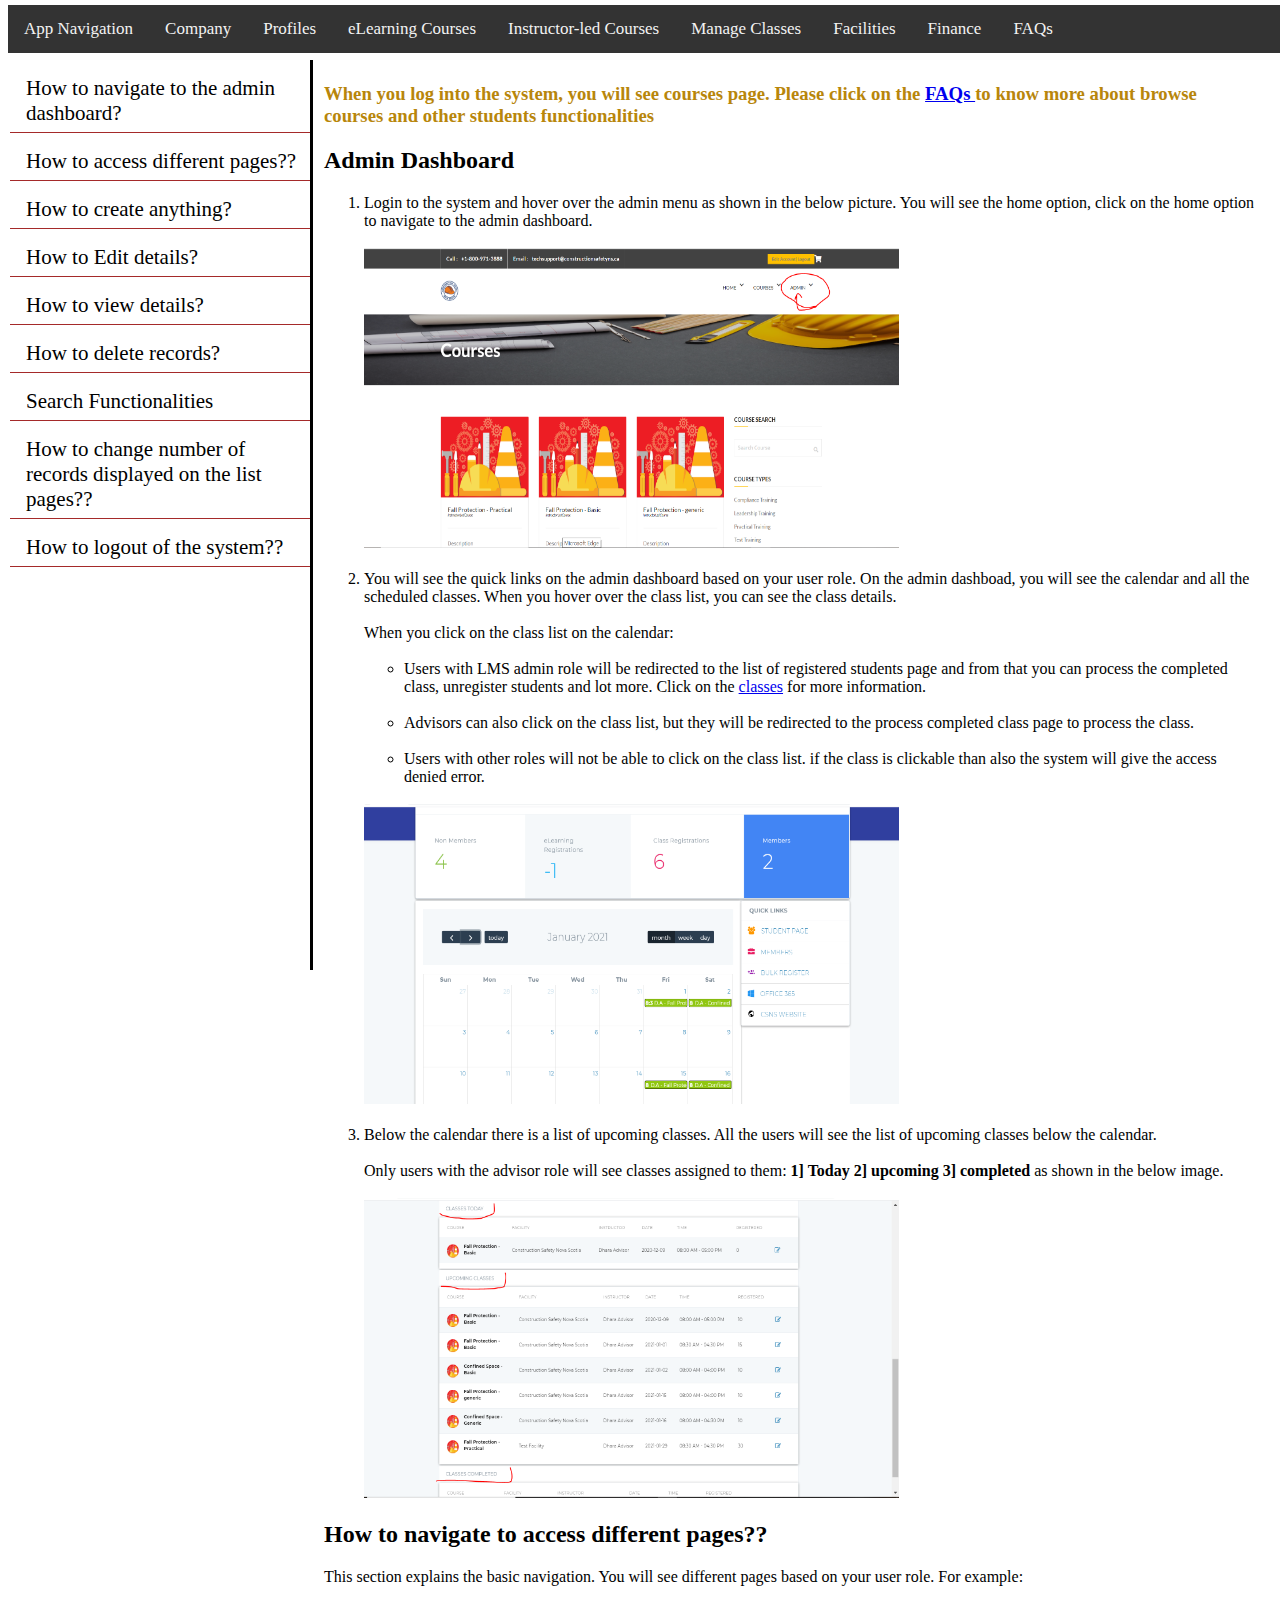
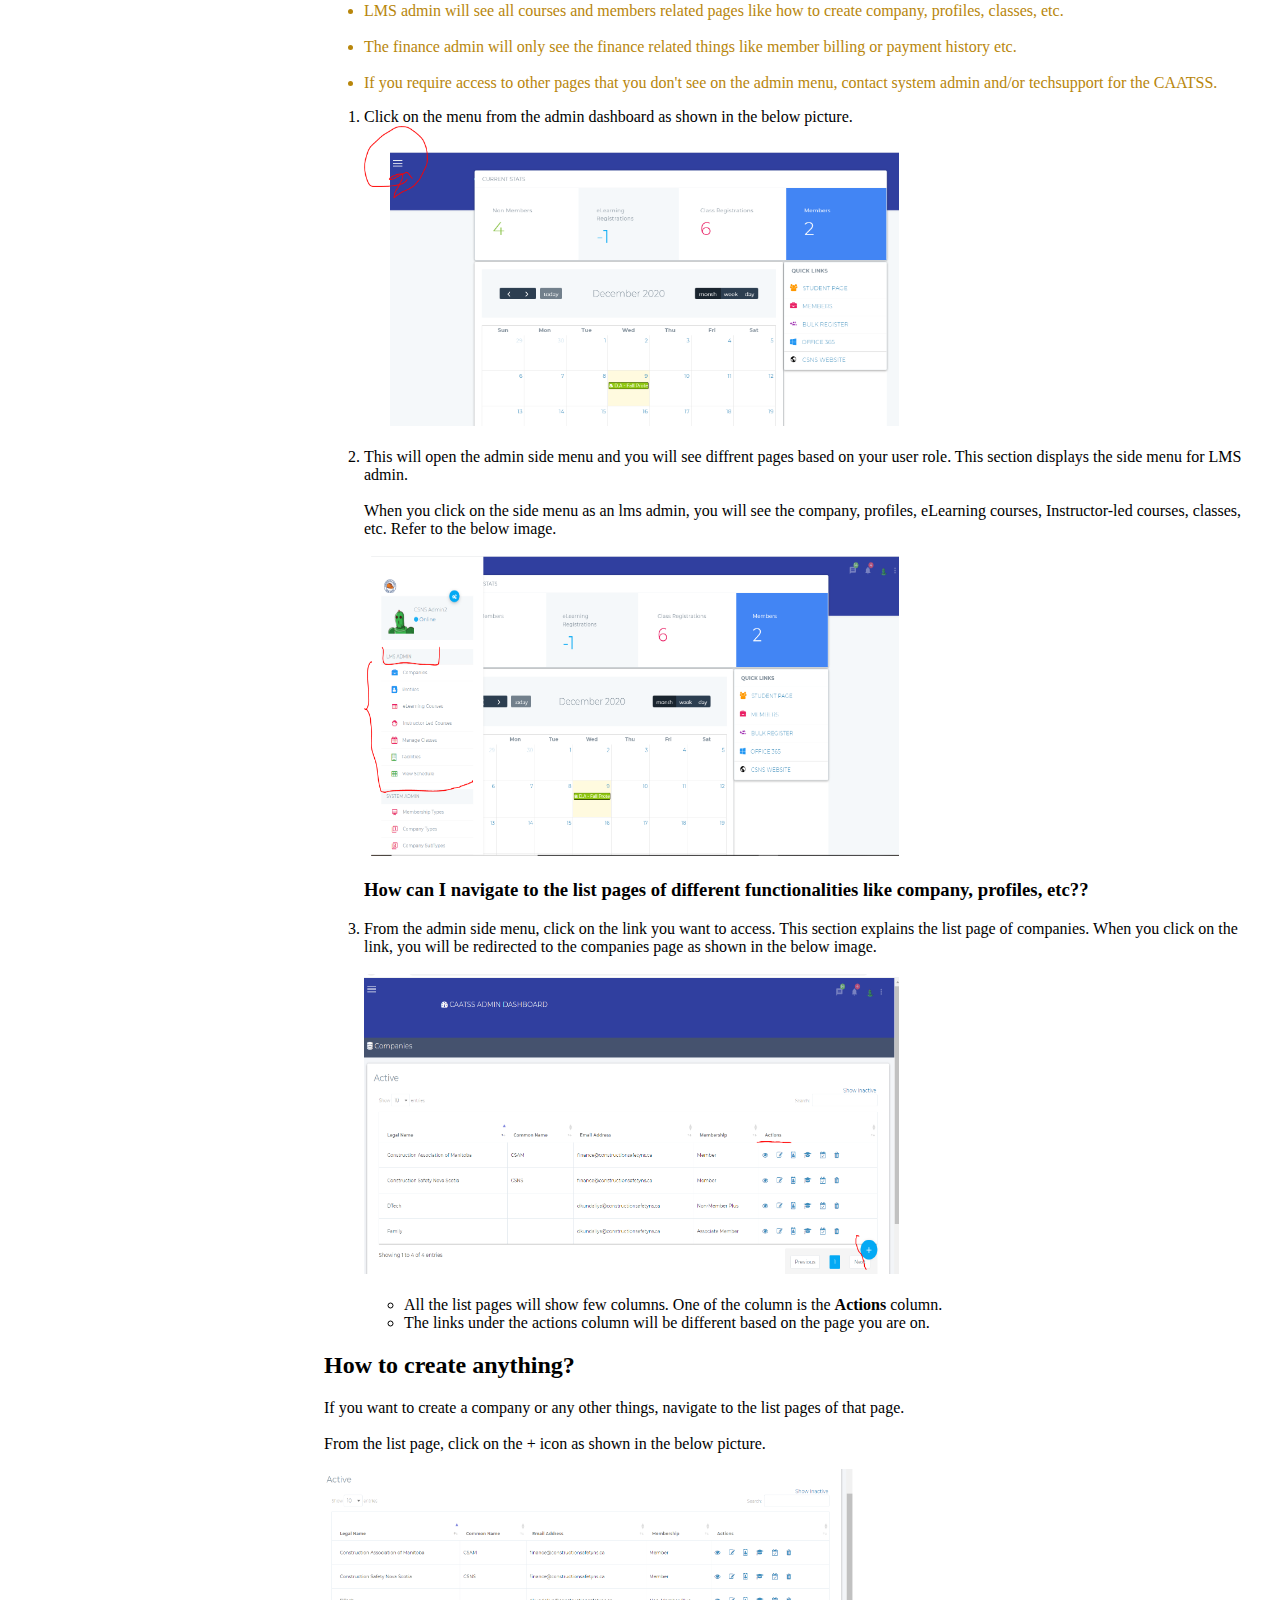
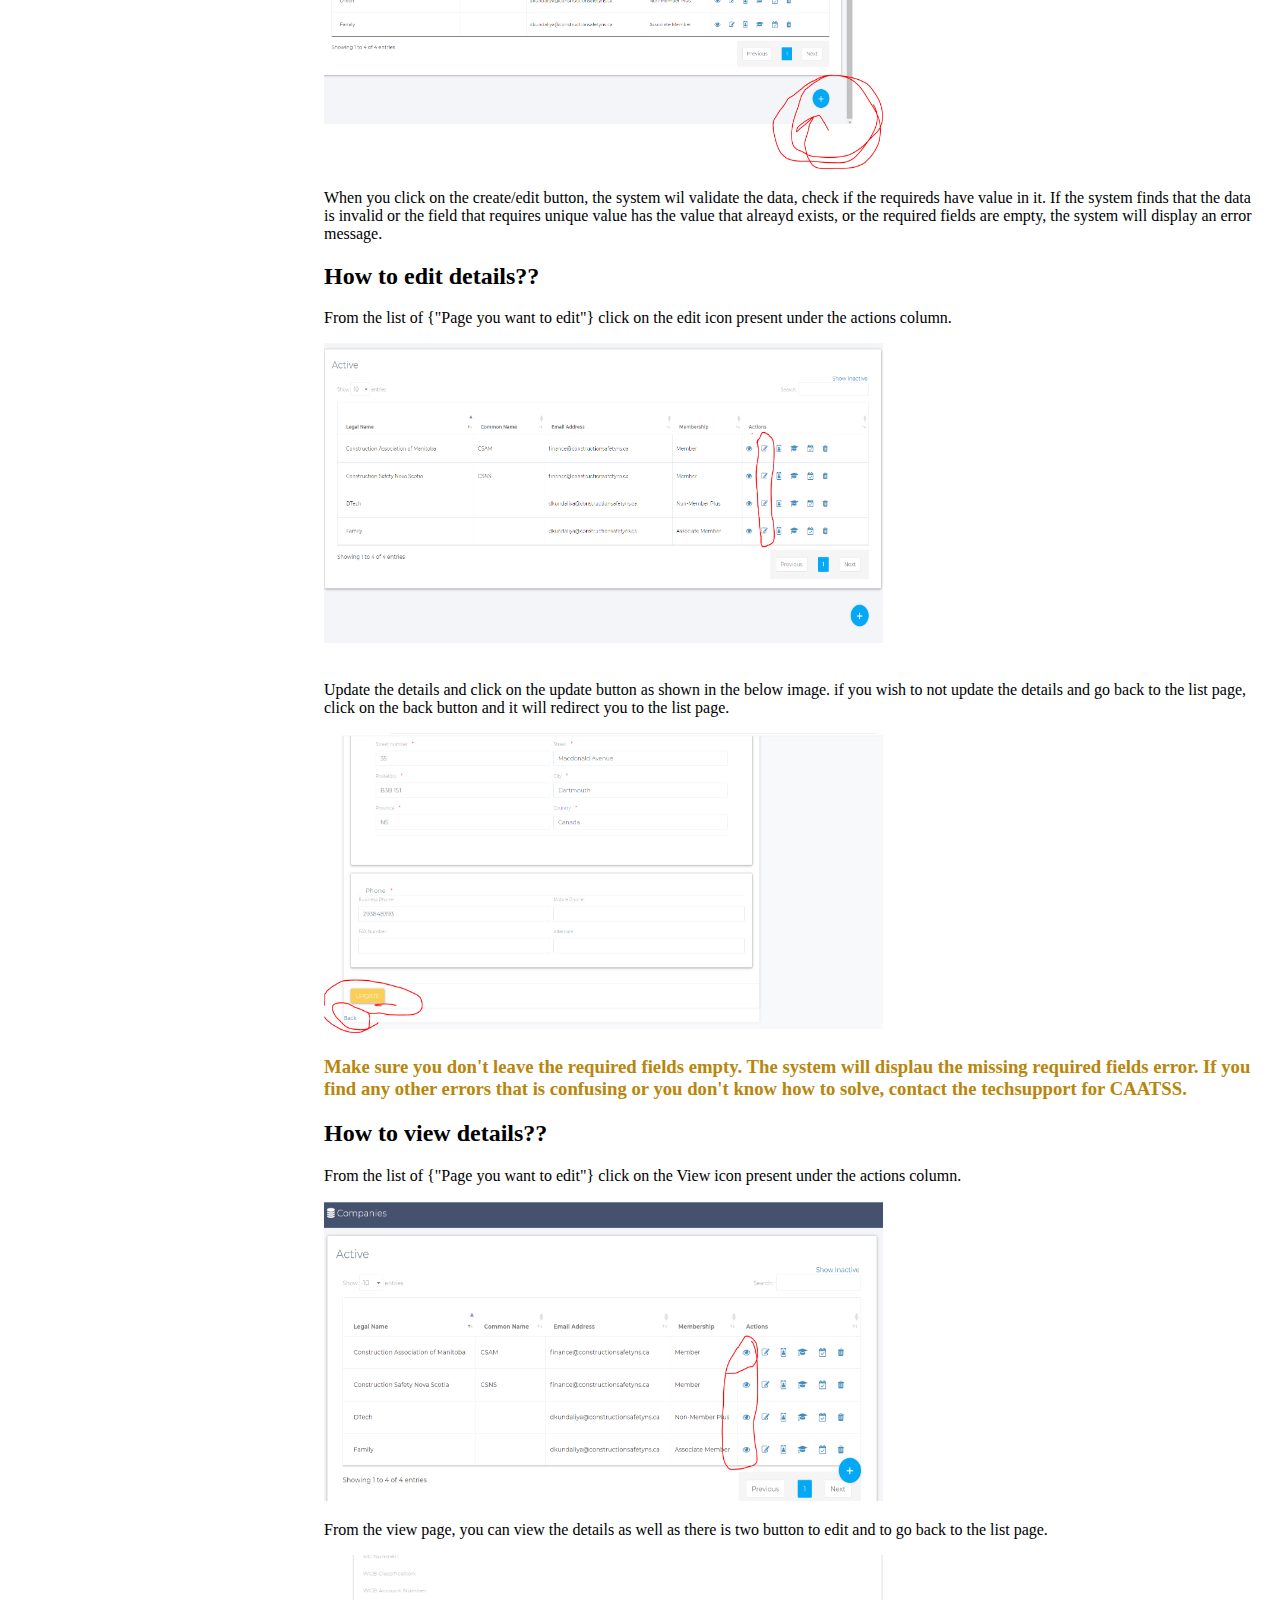
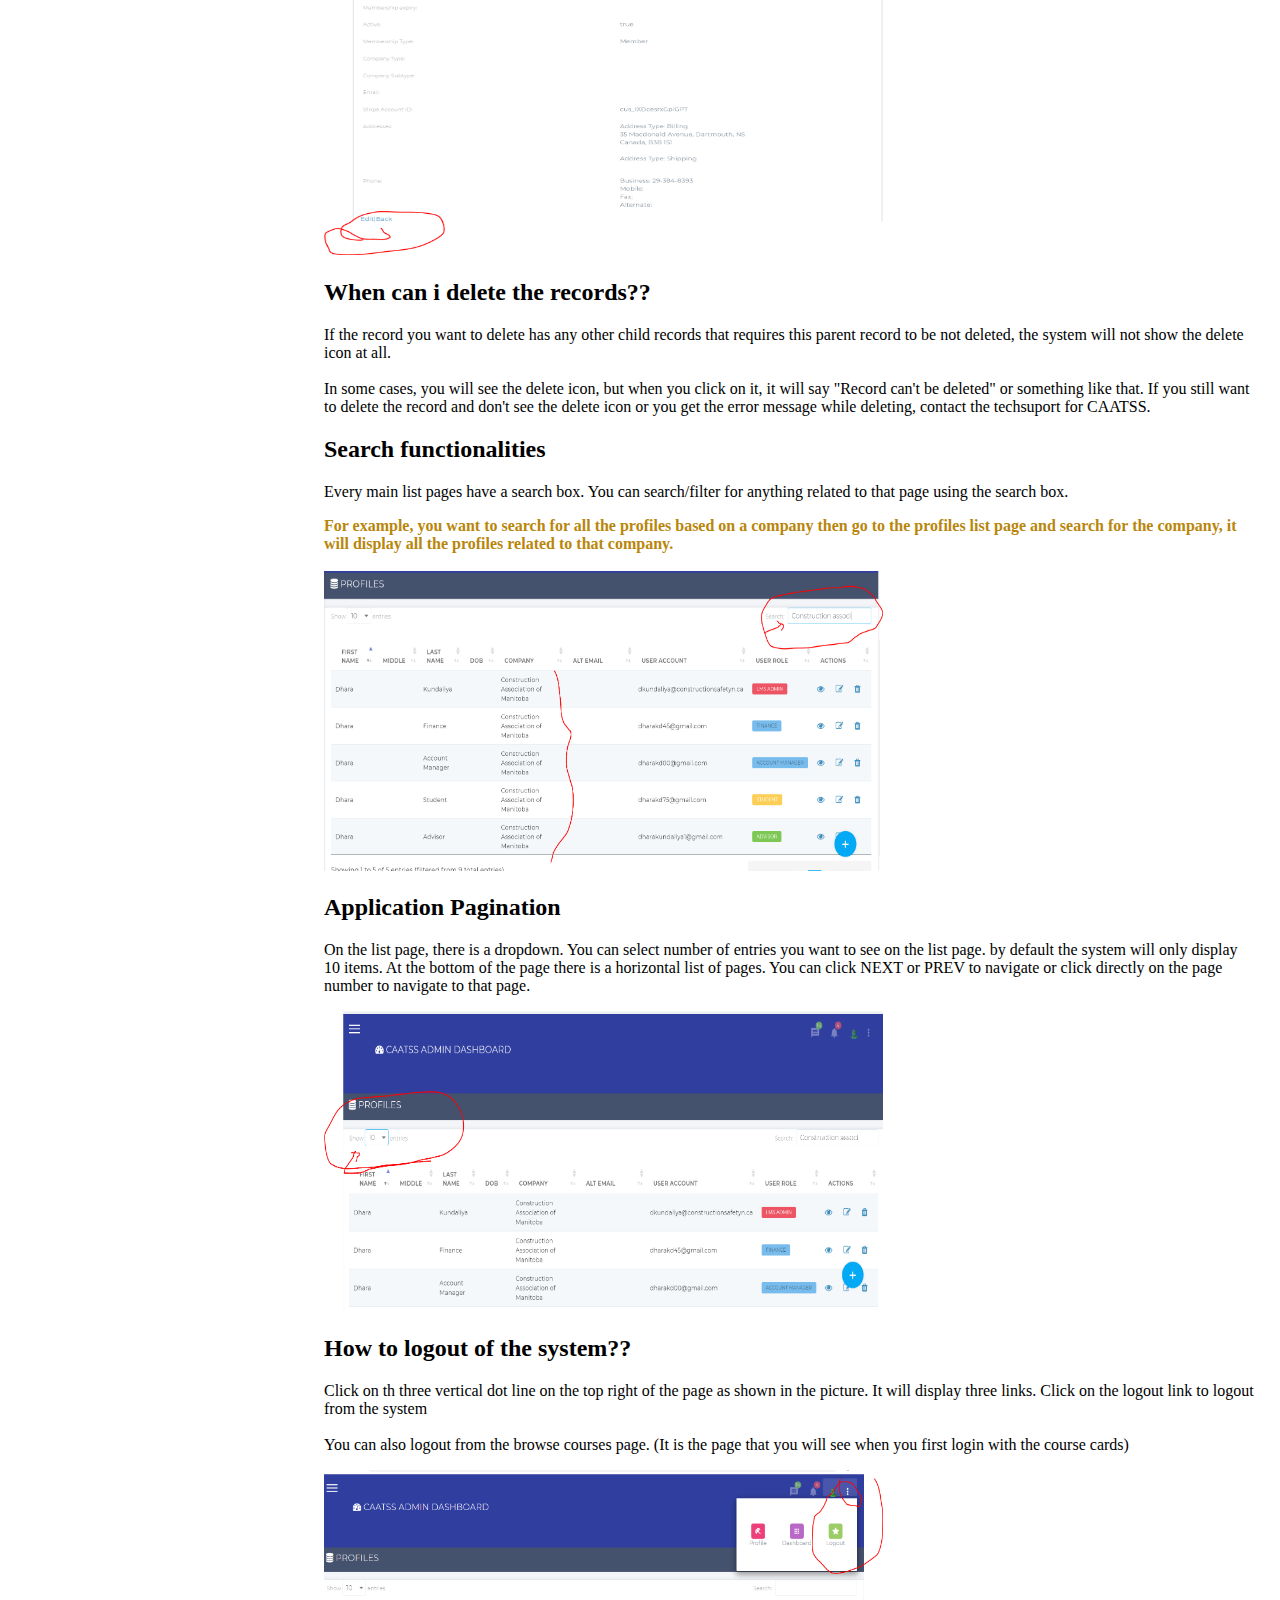
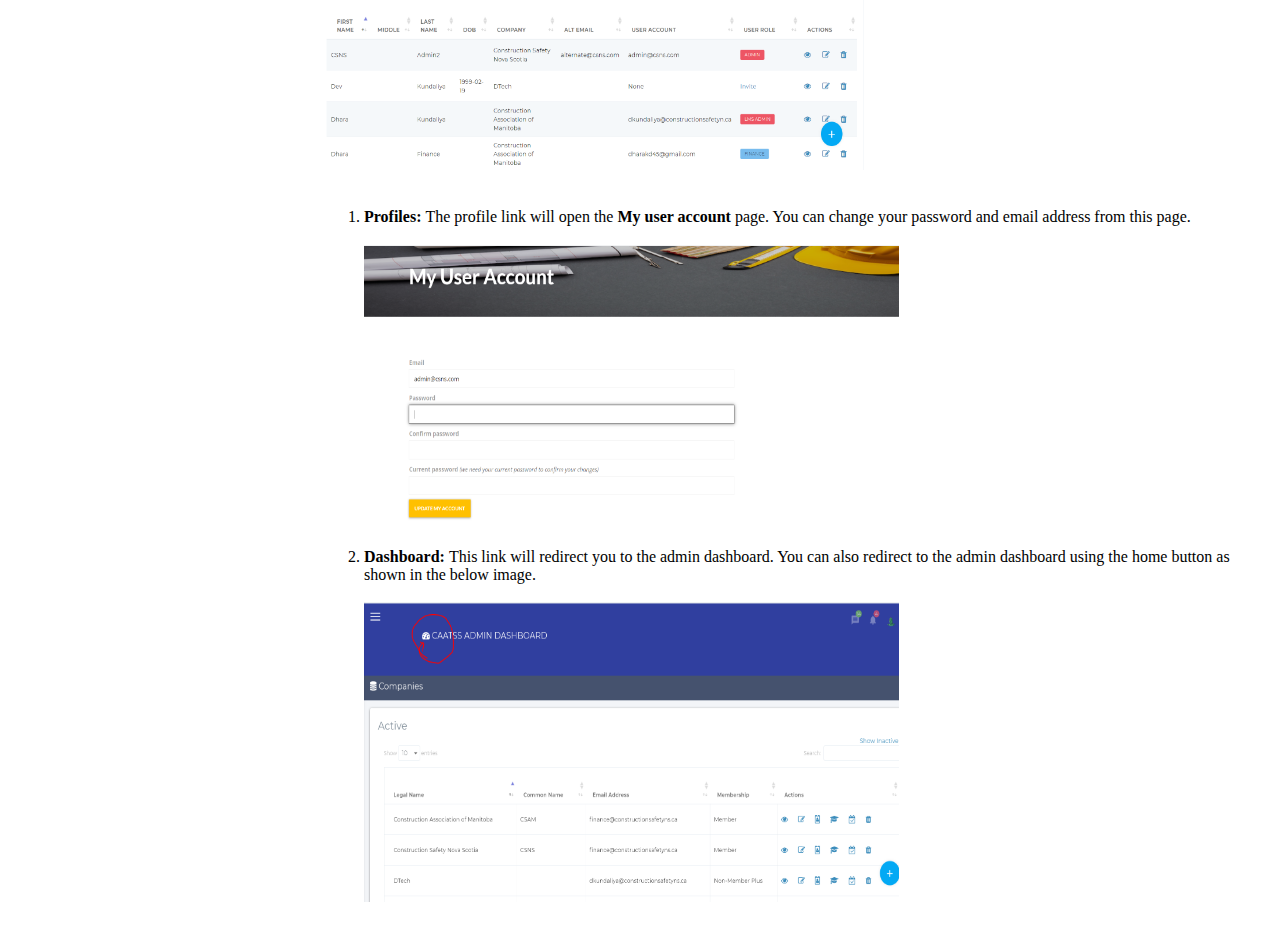
<file: index.html>
<!DOCTYPE HTML>
<html>
	<head>
		<title>General Information</title>
		<meta charset="utf-8" />
		<meta name="viewport" content="width=device-width, initial-scale=1" />
		<link rel="stylesheet" href="css/css.css" />
	</head>
    <body>
    <div class="navbar">
        <a href="index.html">App Navigation</a>
        <a href="Companies.html">Company</a>
        <a href="profiles.html">Profiles</a>
        <a href="eLearning.html">eLearning Courses</a>
        <a href="Instructor-led.html">Instructor-led Courses</a>
        <a href="classes.html">Manage Classes</a>
        <a href="Facilities.html">Facilities</a>
        <a href="Finance.html">Finance </a>
        <a href="FAQs.html"> FAQs</a>
    </div>

<div class="main">
    <div class="sidenav">
  <a href="#adminnavigation"> How to navigate to the admin dashboard?  </a>
  <a href="#lists">How to access different pages??</a>
  <a href="#create">How to create anything?</a>
  <a href="#edit">How to Edit details?</a>
  <a href="#view">How to view details?</a>
  <a href="#delete">How to delete records?</a>
  <a href="#search"> Search Functionalities</a>
  <a href="#pagination"> How to change number of records displayed on the list pages??</a>
  <a href="#logout"> How to logout of the system??</a>

</div><br>
    <h3 style="color: darkgoldenrod"> When you log into the system, you will see courses page. Please click on the <a href="FAQs.html" target="_blank"> FAQs </a>  to know more about browse courses and other students functionalities </h3>    
<article id="adminnavigation">

    <h2> Admin Dashboard</h2>
<ol>
    
<li>Login to the system and hover over the admin menu as shown in the below picture. You will see the home option, click on the home option to navigate to the admin dashboard.  <br><br>
    
<img src="images/index_1.PNG" class="images" />
    
</li> <br>

<li>
 You will see the quick links on the admin dashboard based on your user role. On the admin dashboad, you will see the calendar and all the scheduled classes. When you hover over the class list, you can see the class details. <br><br>
    When you click on the class list on the calendar: 
<ul><br>    
    <li> Users with LMS admin role will be redirected to the list of registered students page and from that you can process the completed class, unregister students and lot more. Click on the <a href="classes.html" target="_blank"> classes</a> for more information.</li><br>
    
<li> Advisors can also click on the class list, but they will be redirected to the process completed class page to process the class. </li><br>
<li> Users with other roles will not be able to click on the class list. if the class is clickable than also the system will give the access denied error. </li>
</ul>
</li><br>
<img src="images/index_2.PNG" class="images" />    
<br><br>
<li>Below the calendar there is a list of upcoming classes. All the users will see the list of upcoming classes below the calendar. <br><br>
Only users with the advisor role will see classes assigned to them: <b> 1] Today 2] upcoming 3] completed</b> as shown in the below image. </li><br>
<img src="images/index_3.PNG" class="images" />
</ol>
</article> 
<article id="lists"> 
    
<h2>How to navigate to access different pages??  
</h2>    
This section explains the basic navigation. You will see different pages based on your user role. For example: 
    <ul style="color: darkgoldenrod"> 
     <li>LMS admin will see all courses and members related pages like how to create company, profiles, classes, etc.</li><br>
    <li> The finance admin will only see the finance related things like member billing or payment history etc. </li><br>
        
    <li> If you require access to other pages that you don't see on the admin menu, contact system admin and/or techsupport for the CAATSS. </li>  
    </ul>

<ol> <li> Click on the menu from the admin dashboard as shown in the below picture.</li> 
<img src="images/index_4.PNG" class="images" /><br><br>
    
<li> This will open the admin side menu and you will see diffrent pages based on your user role. This section displays the side menu for LMS admin. <br><br> When you click on the side menu as an lms admin, you will see the company, profiles, eLearning courses, Instructor-led courses, classes, etc. Refer to the below image.</li><br>
    
<img src="images/index_5.PNG" class="images" /><br>

<h3> How can I navigate to the list pages of different functionalities like company, profiles, etc??</h3>
    
<li>From the admin side menu, click on the link you want to access. This section explains the list page of companies. When you click on the link, you will be redirected to the companies page as shown in the below image. </li><br>
<img src="images/index_6.PNG" class="images" /> <br> 
  <ul> <br>
<li> All the list pages will show few columns. One of the column is the <b>Actions</b> column. </li>
<li> The links under the actions column will be different based on the page you are on. </li>    
</ul>   
</ol>
</article>    
 
<article id="create"> <h2>How to create anything?</h2>

<p> If you want to create a company or any other things, navigate to the list pages of that page. <br> <br> From the list page, click on the + icon as shown in the below picture. </p>
<img src="images/index_7.PNG" class="images" /><br>
<p> When you click on the create/edit button, the system wil validate the data, check if the requireds have value in it. If the system finds that the data is invalid or the field that requires unique value has the value that alreayd exists, or the required fields are empty, the system will display an error message. </p>
</article>

    
<article id="edit">
    
<h2> How to edit details??</h2>
<p> From the list of {"Page you want to edit"} click on the edit icon present under the actions column.</p>
    
<img src="images/index_8.PNG" class="images" /><br><br>
<p>Update the details and click on the update button as shown in the below image. if you wish to not update the details and go back to the list page, click on the back button and it will redirect you to the list page.</p>
    
<img src="images/index_9.PNG" class="images" /><br>
    
    
<h3 style="color: darkgoldenrod"><b> Make sure you don't leave the required fields empty. The system will displau the missing required fields error. If you find any other errors that is confusing or you don't know how to solve, contact the techsupport for CAATSS.</b></h3>
</article>
    
<article id="view">
<h2> How to view details??</h2>
<p> From the list of {"Page you want to edit"} click on the View icon present under the actions column. </p>
    
<img src="images/index_11.PNG" class="images" /><br>
<p> From the view page, you can view the details as well as there is two button to edit and to go back to the list page. </p>
<img src="images/index_10.PNG" class="images" />
    
</article>

<article id="delete">
 <h2> When can i delete the records??</h2>   
   <p> If the record you want to delete has any other child records that requires this parent record to be not deleted, the system will not show the delete icon at all. <br><br> In some cases, you will see the delete icon, but when you click on it, it will say "Record can't be deleted" or something like that. If you still want to delete  the record and don't see the delete icon or you get the error message while deleting, contact the techsuport for CAATSS.</p> 
</article>
    
<article id="search"> <h2> Search functionalities </h2>
    
<p> Every main list pages have a search box. You can search/filter for anything related to that page using the search box. </p>
<b style="color: darkgoldenrod">For example, you want to search for all the profiles based on a company then go to the profiles list page and search for the company, it will display all the profiles related to that company. </b><br><br>
    
<img src="images/index_12.PNG" class="images" />
    
</article>
    
<article id="pagination"> <h2> Application Pagination </h2>
    
<p> On the list page, there is a dropdown. You can select number of entries you want to see on the list page. by default the system will only display 10 items.  At the bottom of the page there is a horizontal list of pages. You can click NEXT or PREV to navigate or click directly on the page number to navigate to that page.</p>    
    
<img src="images/index_13.PNG" class="images" />
</article>
    
<article id="logout"> 
    
<h2> How to logout of the system??</h2>
    
<p>Click on th three vertical dot line on the top right of the page as shown in the picture. It will display three links. Click on the logout link to logout from the system <br><br> You can also logout from the browse courses page. (It is the page that you will see when you first login with the course cards)</p>
<img src="images/index_14.PNG" class="images" />
<ol><br>
<li><b>Profiles: </b> The profile link will open the <b>My user account</b> page. You can change your password and email address from this page. </li><br> 
<img src="images/index_15.PNG" class="images" />  <br>
    
<li><b>Dashboard: </b> This link will redirect you to the admin dashboard. You can also redirect to the admin dashboard using the home button as shown in the below image. </li><br>
   <img src="images/index_16.PNG" class="images" /> 
</ol>
</article>
</div> 

    
    
    
    
    
</body>
</html>
</file>
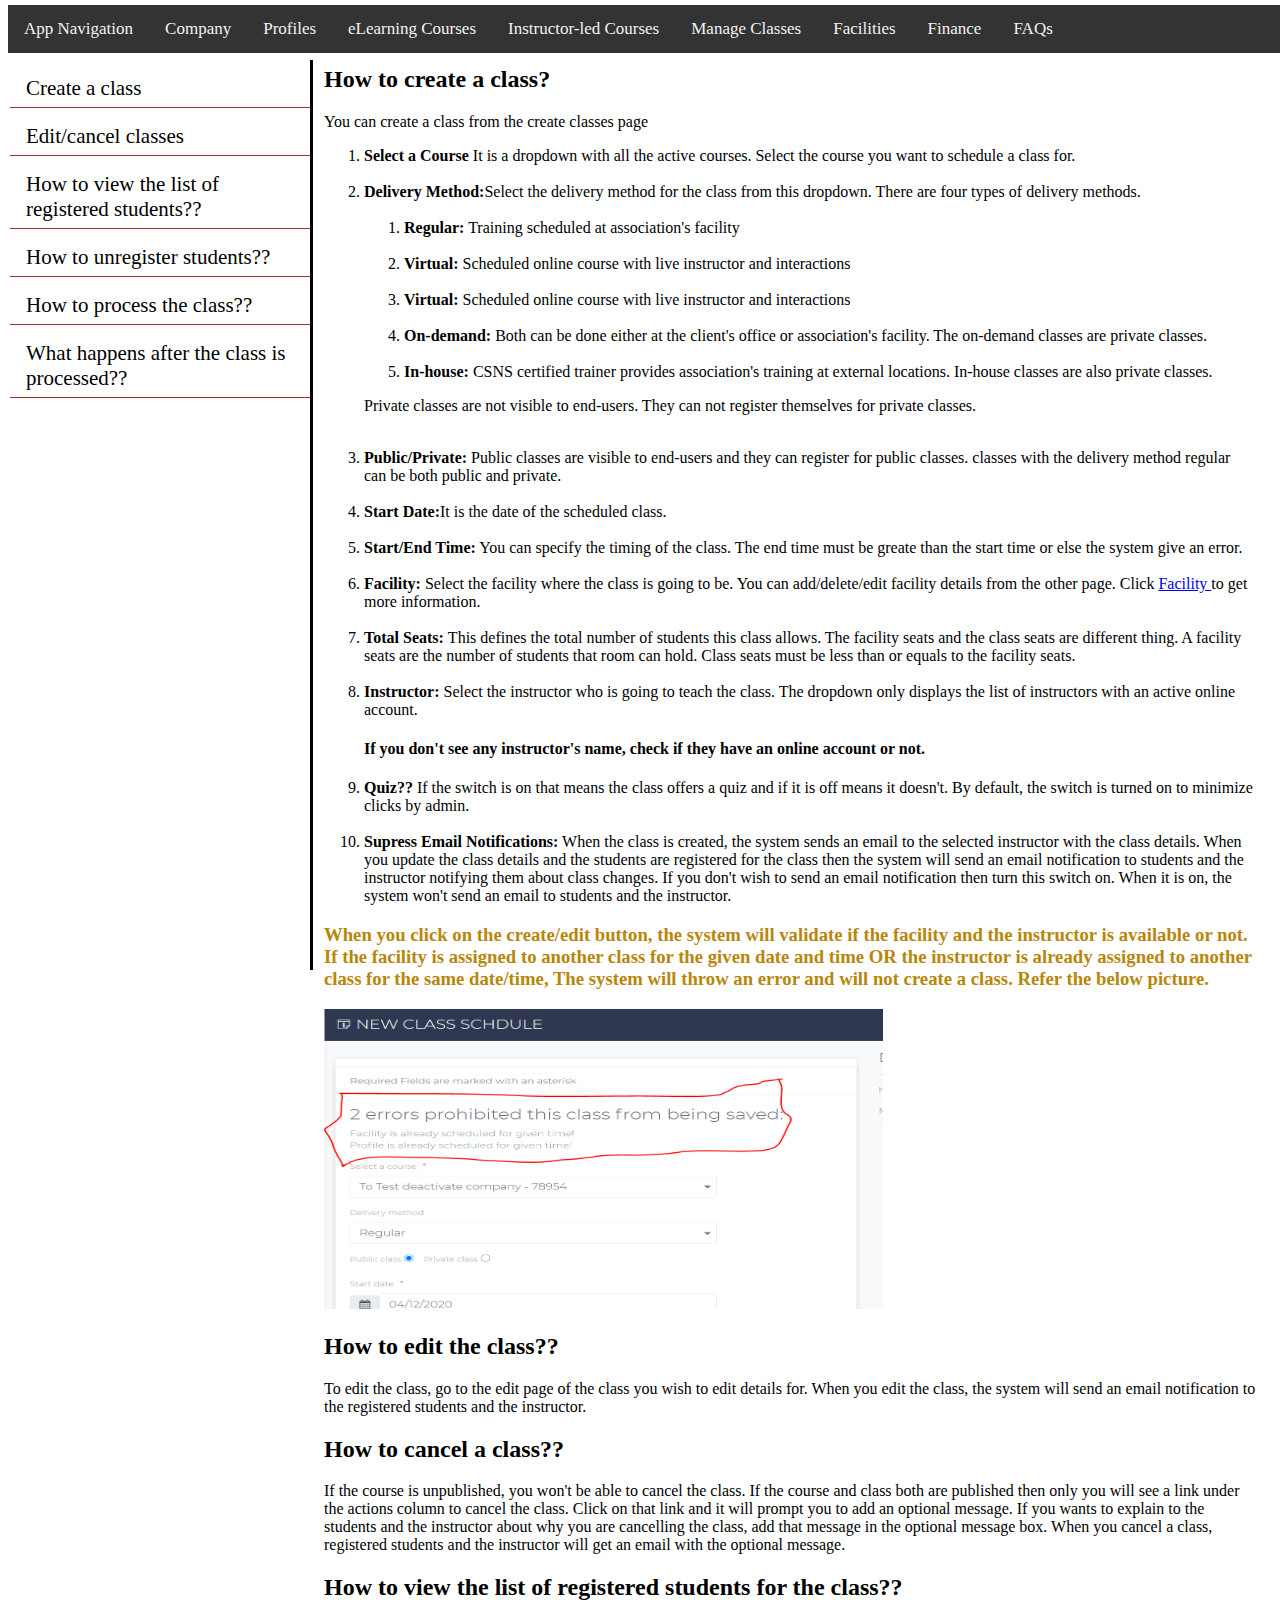
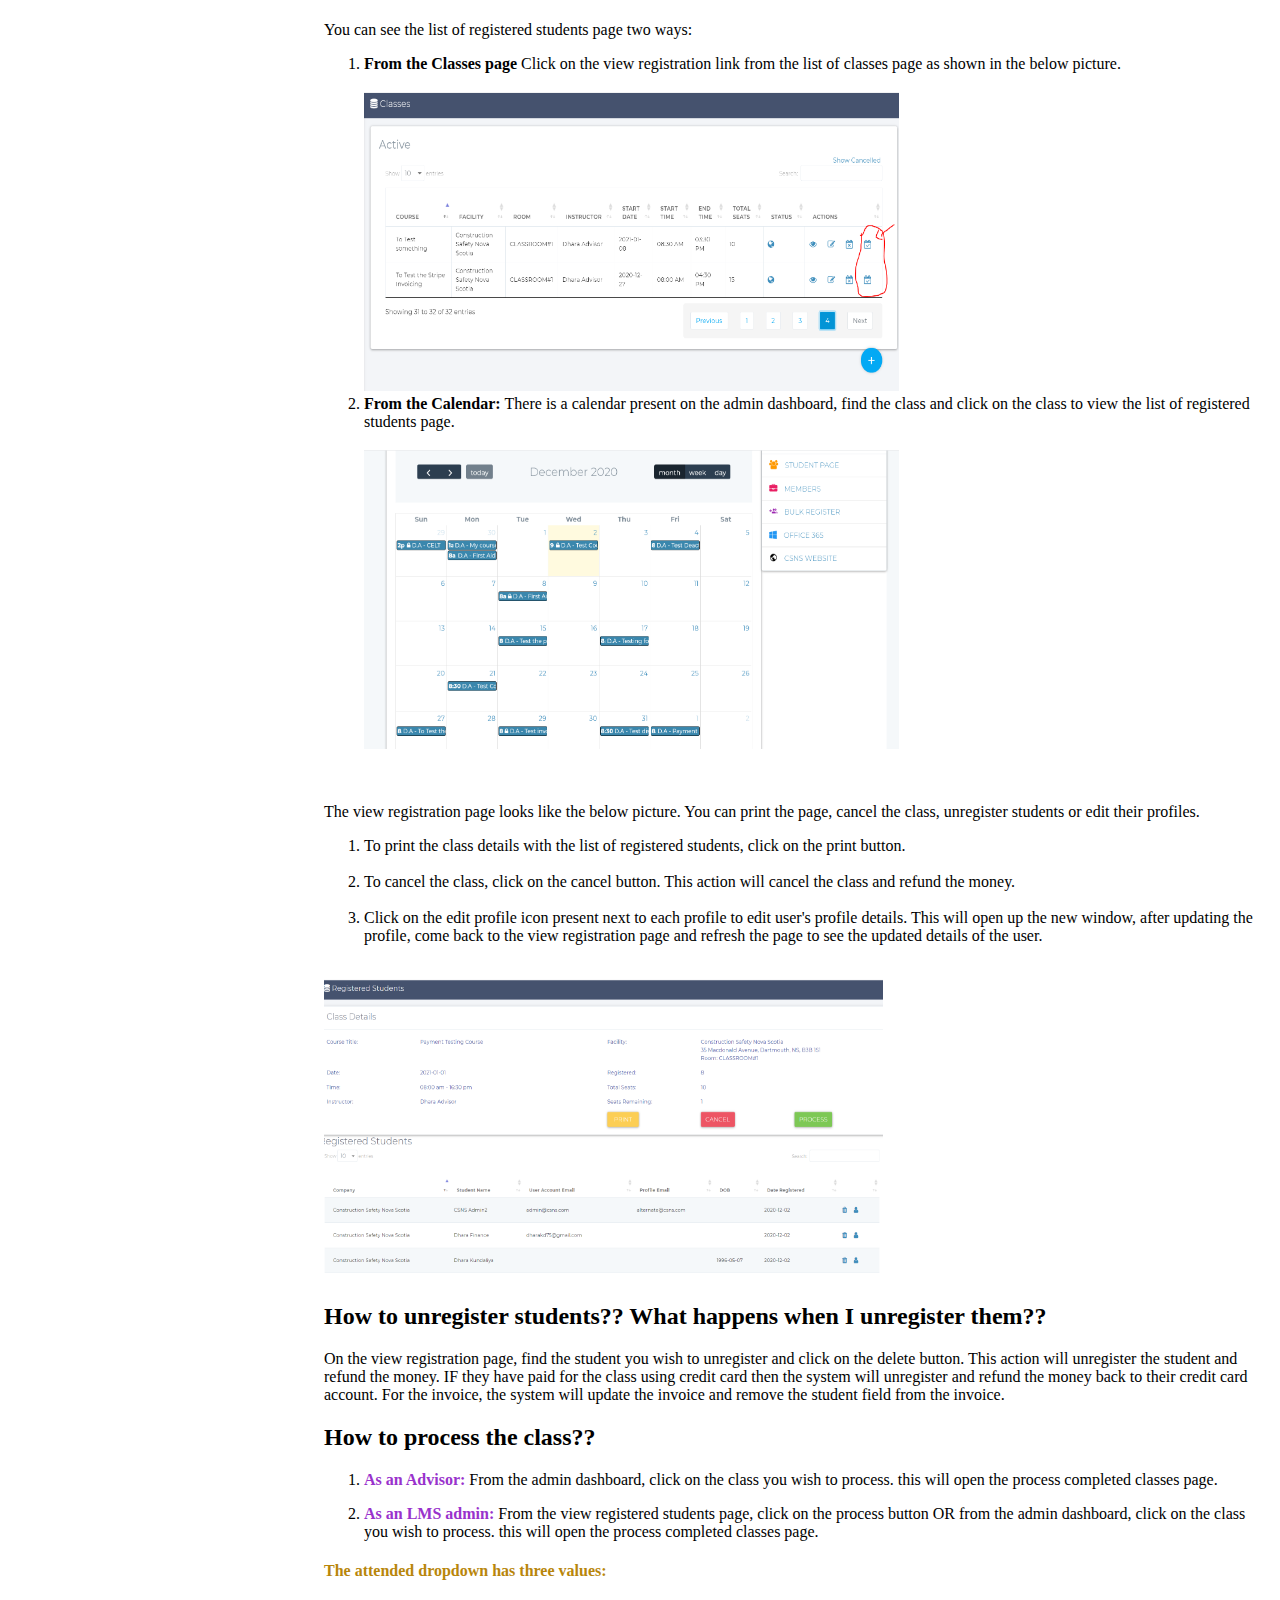
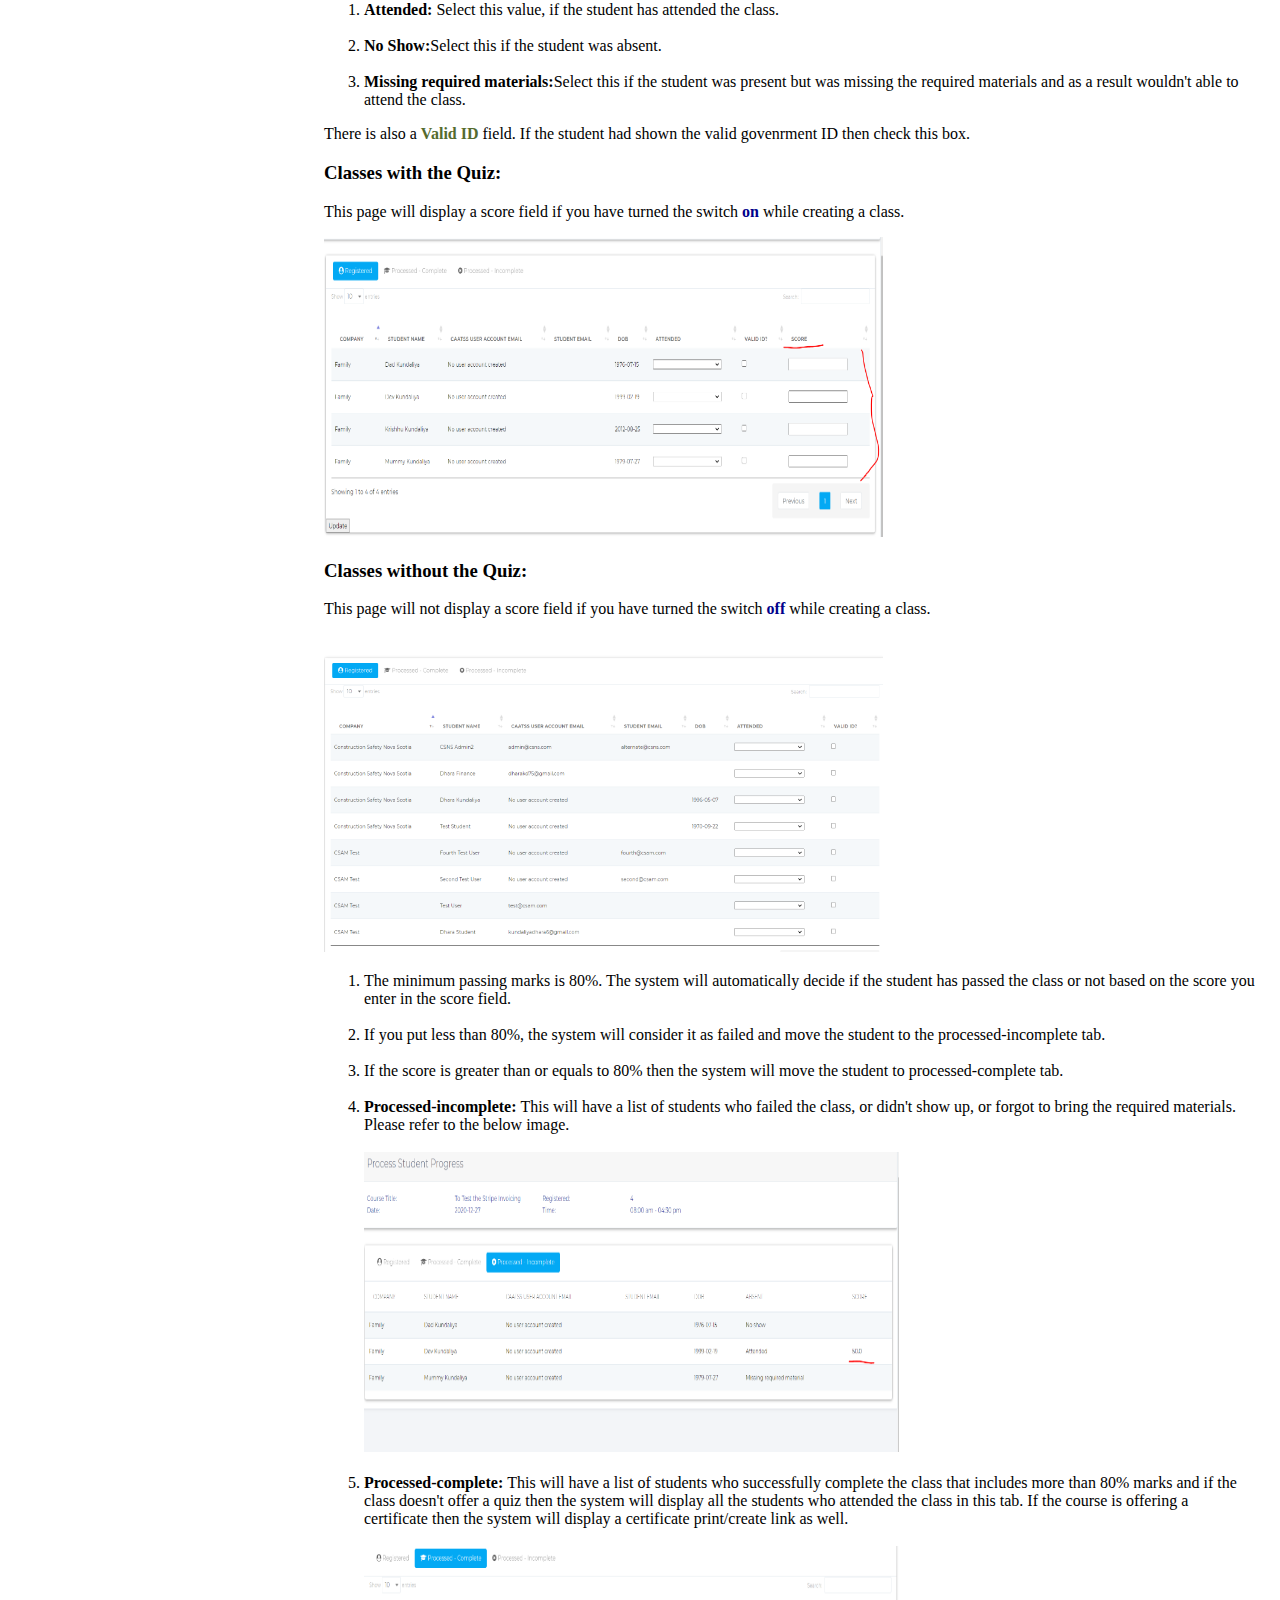
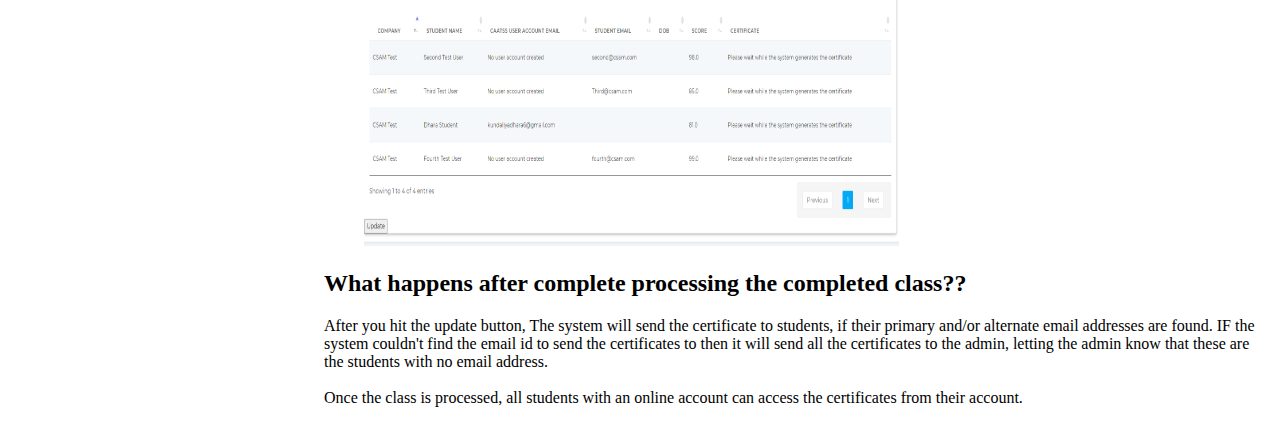
<file: classes.html>
<!DOCTYPE HTML>
<html>
	<head>
		<title>General Information</title>
		<meta charset="utf-8" />
		<meta name="viewport" content="width=device-width, initial-scale=1" />
		<link rel="stylesheet" href="css/css.css" />
	</head>
    <body>
    <div class="navbar">
        <a href="index.html">App Navigation</a>
        <a href="Companies.html">Company</a>
        <a href="profiles.html">Profiles</a>
        <a href="eLearning.html">eLearning Courses</a>
        <a href="Instructor-led.html">Instructor-led Courses</a>
        <a href="classes.html">Manage Classes</a>
        <a href="Facilities.html">Facilities</a>
        <a href="Finance.html">Finance </a>
        <a href="FAQs.html"> FAQs</a>
    </div>

<div class="main">
<div class="sidenav">
  <a href="#createclass">Create a class</a>
  <a href="#editclass">Edit/cancel classes</a>
  <a href="#registeredstudents">How to view the list of registered students??</a>
  <a href="#unregister">How to unregister students??</a>
  <a href="#processclass">How to process the class??</a>
  <a href="#afterregi">What happens after the class is  processed??</a>
 
    
</div>
    
<article id="createclass">
    
    <h2> How to create a class? </h2>
    <p>You can create a class from the create classes page </p>
    <ol>
    <li> <b>Select a Course</b> It is a dropdown with all the active courses. Select the course you want to schedule a class for. </li><br>
    <li> <b>Delivery Method:</b>Select the delivery method for the class from this dropdown. There are four types of delivery methods.<br><br>
    <ol>
    <li> <b> Regular:</b> Training scheduled at association's facility</li><br>
    <li> <b> Virtual:</b> Scheduled online course with live instructor and interactions</li> <br>
     <li> <b> Virtual:</b> Scheduled online course with live instructor and interactions</li><br>
    <li><b> On-demand:</b> Both can be done either at the client's office or association's facility. The on-demand classes are private classes. </li><br>
     <li><b> In-house:</b> CSNS certified trainer provides association's training at external locations. In-house classes are also private classes.  </li>
    </ol>  <p> Private classes are not visible to end-users. They can not register themselves for private classes.  </p>  
    </li><br>
    <li><b> Public/Private:</b> Public classes are visible to end-users and they can register for public classes. classes with the delivery method regular can be both public and private.  </li><br>
    
    <li> <b>Start Date:</b>It is the date of the scheduled class. </li><br>
    <li><b> Start/End Time:</b> You can specify the timing of the class. The end time must be greate than the start time or else the system give an error. </li><br>
    <li> <b> Facility:</b> Select the facility where the class is going to be. You can add/delete/edit facility details from the other page. Click <a href="Facilities.html" target="_blank"> Facility </a>  to get more information.</li><br>
        
    <li><b>Total Seats: </b> This defines the total number of students this class allows. The facility seats and the class seats are different thing. A facility seats are the number of students that room can hold. Class seats must be less than or equals to the facility seats. </li><br>
    
    <li><b>Instructor:</b> Select the instructor who is going to teach the class. The dropdown only displays the list of instructors with an active online account. <h4> If you don't see any instructor's name, check if they have an online account or not.</h4></li>
    <li> <b> Quiz??</b> If the switch is on that means the class offers a quiz and if it is off means it doesn't. By default, the switch is turned on to minimize clicks by admin. </li><br>
    <li><b>Supress Email Notifications:</b> When the class is created, the system sends an email to the selected instructor with the class details. When you update the class details and the students are registered for the class then the system will send an email notification to students and the instructor notifying them about class changes. If you don't wish to send an email notification then turn this switch on. When it is on, the system won't send an email to students and the instructor. </li>
    </ol>
<h3 style="color: darkgoldenrod"> When you click on the create/edit button, the  system will validate if the facility and the instructor is available or not. If the facility is assigned to another class for the given date and time OR the instructor is already assigned to another class for the same date/time, The system will throw an error and will not create a class. Refer the below picture. </h3>
<img src="images/class_1.PNG" class="images" />
</article>
    
<article id="editclass">
 <h2> How to edit the class??</h2>
    <p> To edit the class, go to the edit page of the class you wish to edit details for. When you edit the class, the system will send an email notification to the registered students and the instructor.</p>
    
<h2> How to cancel a class?? </h2>
<p>If the course is unpublished, you won't be able to cancel the class. If the course and class both are published then only you will see a link under the actions column to cancel the class. Click on that link and it will prompt you to add an optional message. If you wants to explain to the students and the instructor about why you are cancelling the class, add that message in the optional message box. When you cancel a class, registered students and the instructor will get an email with the optional message. </p>
    
</article>
  
<article id="registeredstudents">
<h2> How to view the list of registered students for the class??</h2>    

    <p> You can see the list of registered students page two ways:</p>
    <ol><li> <b>From the Classes page</b> Click on the view registration link from the list of classes page as shown in the below picture.</li><br>
    <img src="images/class_2.PNG" class="images" /> <br>
    <li> <b>From the Calendar: </b>There is a calendar present on the admin dashboard, find the class and click on the class to view the list of registered students page. </li><br>
    <img src="images/class_3.PNG" class="images" /> 
    </ol><br>
<p> The view registration page looks like the below picture. You can print the page, cancel the class, unregister students or edit their profiles. </p>
<ol>
<li> To print the class details with the list of registered students, click on the print button. </li><br>
    
<li> To cancel the class, click on the cancel button. This action will cancel the class and refund the money. </li><br>
    
<li> Click on the edit profile icon present next to each profile to edit user's profile details. This will open up the new window, after updating the profile, come back to the view registration page and refresh the page to see the updated details of the user. </li><br>

</ol>
<img src="images/class_4.PNG" class="images" />
</article>
    
<article id="unregister">
<h2> How to unregister students?? What happens when I unregister them??</h2> 
    
<p> On the view registration page, find the student you wish to unregister and click on the delete button. This action will unregister the student and refund the money. IF they have paid for the class using credit card then the system will unregister and refund the money back to their credit card account. For the invoice, the system will update the invoice and remove the student field from the invoice. </p>
    
</article>
    
<article id="processclass">
 <h2> How to process the class??</h2>  
<ol><li><p><b style="color: darkorchid"> As an Advisor:</b>
From the admin dashboard, click on the class you wish to process. this will open the process completed classes page. </p></li>
<li><p><b style="color: darkorchid"> As an LMS admin:</b>
From the view registered students page, click on the process button OR from the admin dashboard, click on the class you wish to process. this will open the process completed classes page. </p></li></ol>
    <h4 style="color: darkgoldenrod"> The attended dropdown has three values: </h4>
    <ol>
        <li><b> Attended:</b> Select this value, if the student has attended the class.</li><br>
        <li><b>No Show:</b>Select this if the student was absent. </li><br>
        <li><b>Missing required materials:</b>Select this if the student was present but was missing the required materials and as a result wouldn't able to attend the class. </li>
    </ol>
<p> There is also a <b style="color: darkolivegreen">Valid ID </b> field. If the student had shown the valid govenrment ID then check this box. </p>
    
<h3> Classes with the Quiz:</h3>
<p> This page will display a score field if you have turned the switch <b style="color: darkblue">on </b>while creating a class. </p>
<img src="images/class_5.PNG" class="images" />
    
<h3> Classes without the Quiz:</h3>
<p> This page will not display a score field if you have turned the switch <b style="color: darkblue">off</b> while creating a class. </p><br>
<img src="images/class_6.PNG" class="images" />
    <br>
 <ol><li> The minimum passing marks is 80%. The system will automatically decide if the student has passed the class or not based on the score you enter in the score field.</li><br> 
<li>If you put less than 80%, the system will consider it as failed and move the student to the processed-incomplete tab.</li><br> 
     
<li> If the score is greater than or equals to 80% then the system will move the student to processed-complete tab. </li><br>
     
<li> <b>Processed-incomplete: </b> This will have a list of students who failed the class, or didn't show up, or forgot to bring the required materials. Please refer to the below image. </li><br>

<img src="images/class_7.PNG" class="images" /> <br><br>
    
<li> <b>Processed-complete: </b> This will have a list of students who successfully complete the class that includes more than 80% marks and if the class doesn't offer a quiz then the system will display all the students who attended the class in this tab. If the course is offering a certificate then the system will display a certificate print/create link as well. </li><br>

<img src="images/class_8.PNG" class="images" /> <br>
    
</ol>
</article>
<article id="afterregi">
    
<h2> What happens after complete processing the completed class??</h2>
    
<p> After you hit the update button, The system will send the certificate to students, if their primary and/or alternate email addresses are found. IF the system couldn't find the email id to send the certificates to then it will send all the certificates to the admin, letting the admin know that these are the students with no email address. <br><br> Once the class is processed, all students with an online account can access the certificates from their account.</p>
    
</article> 

</div>
</body>
    
</html>
</file>
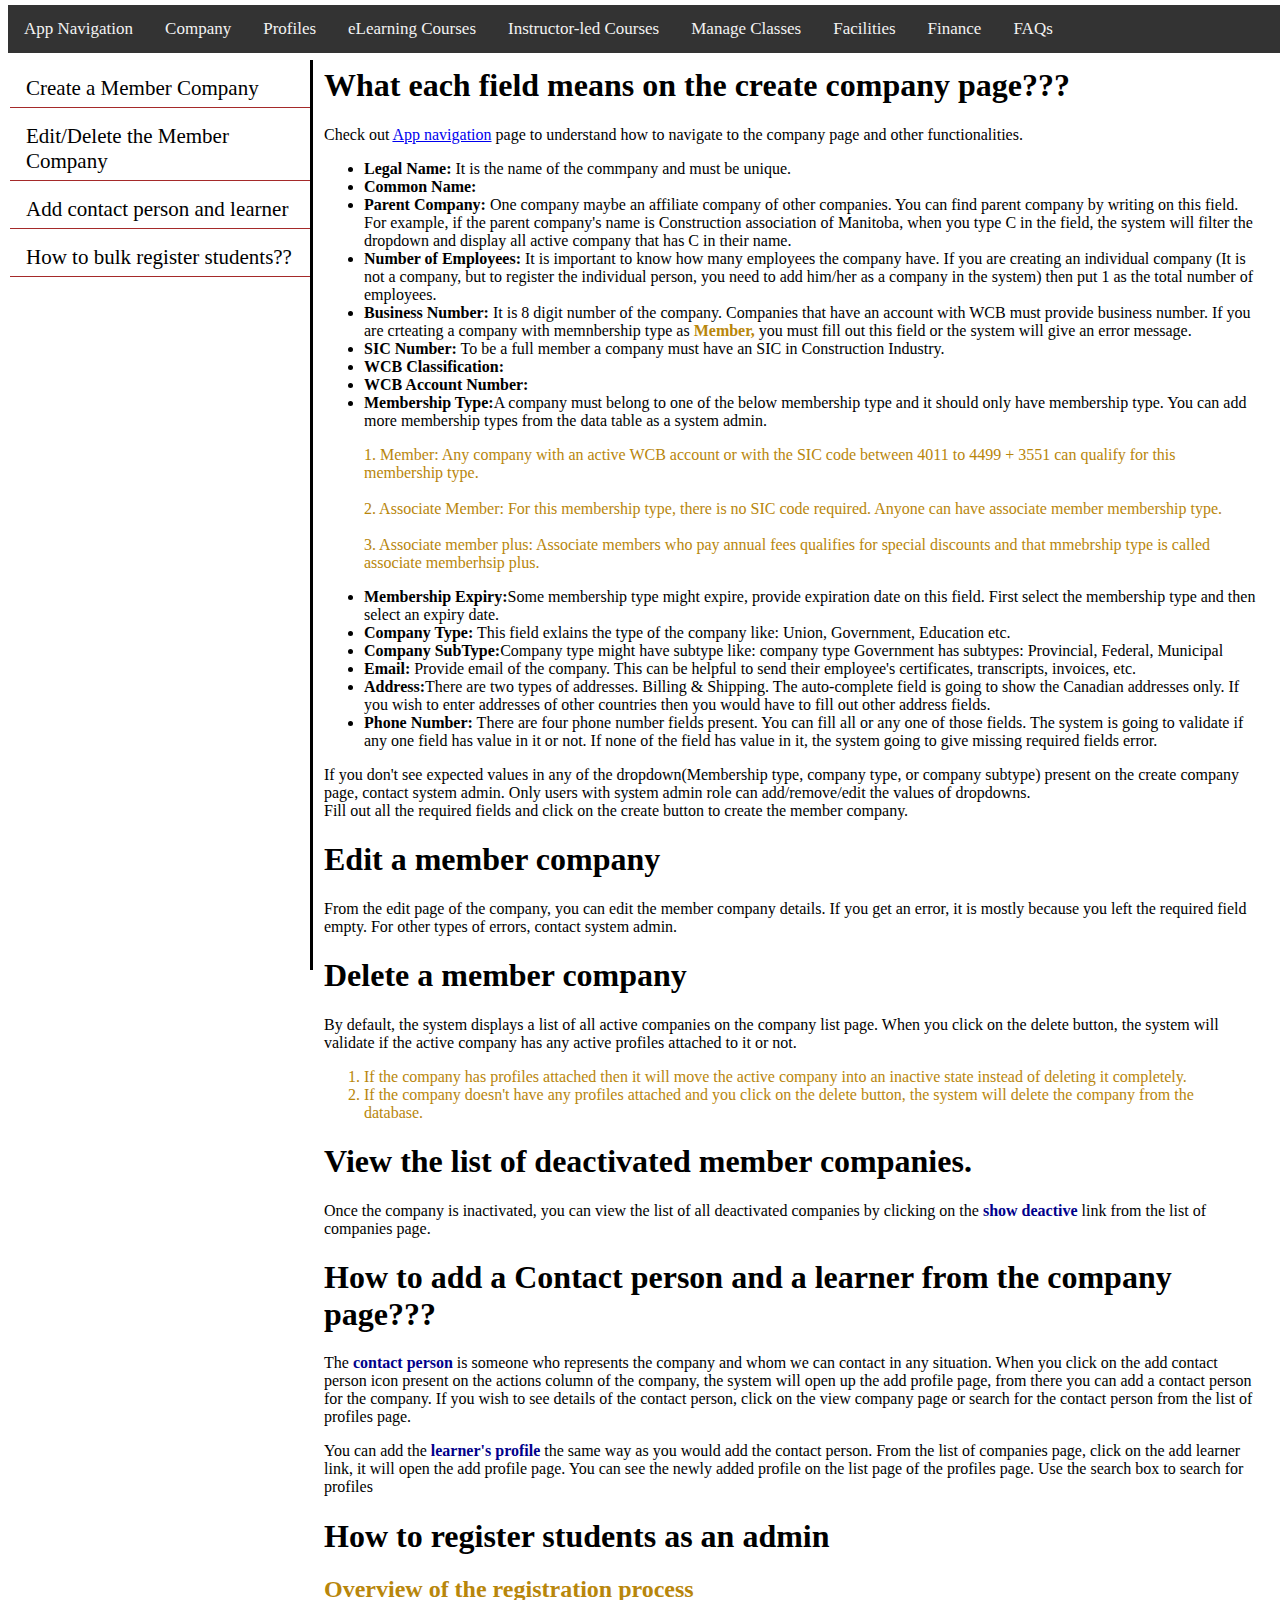
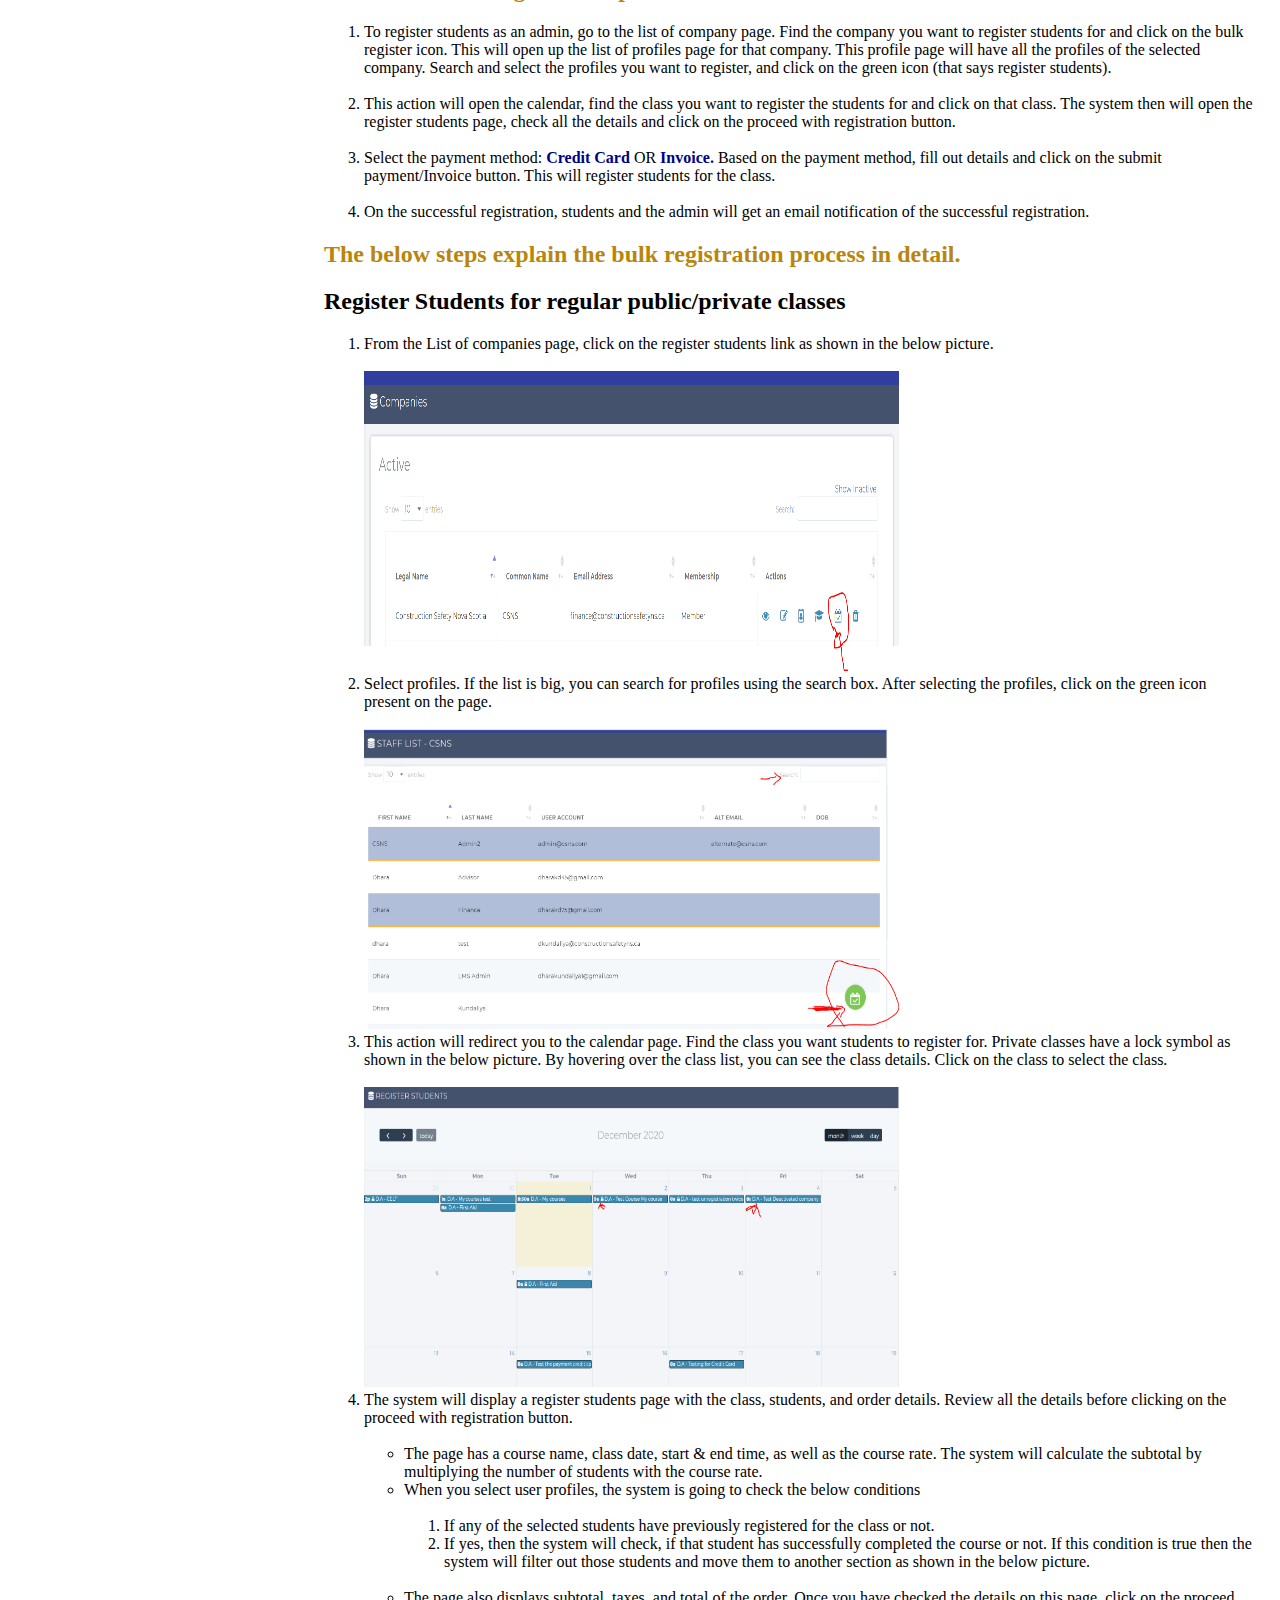
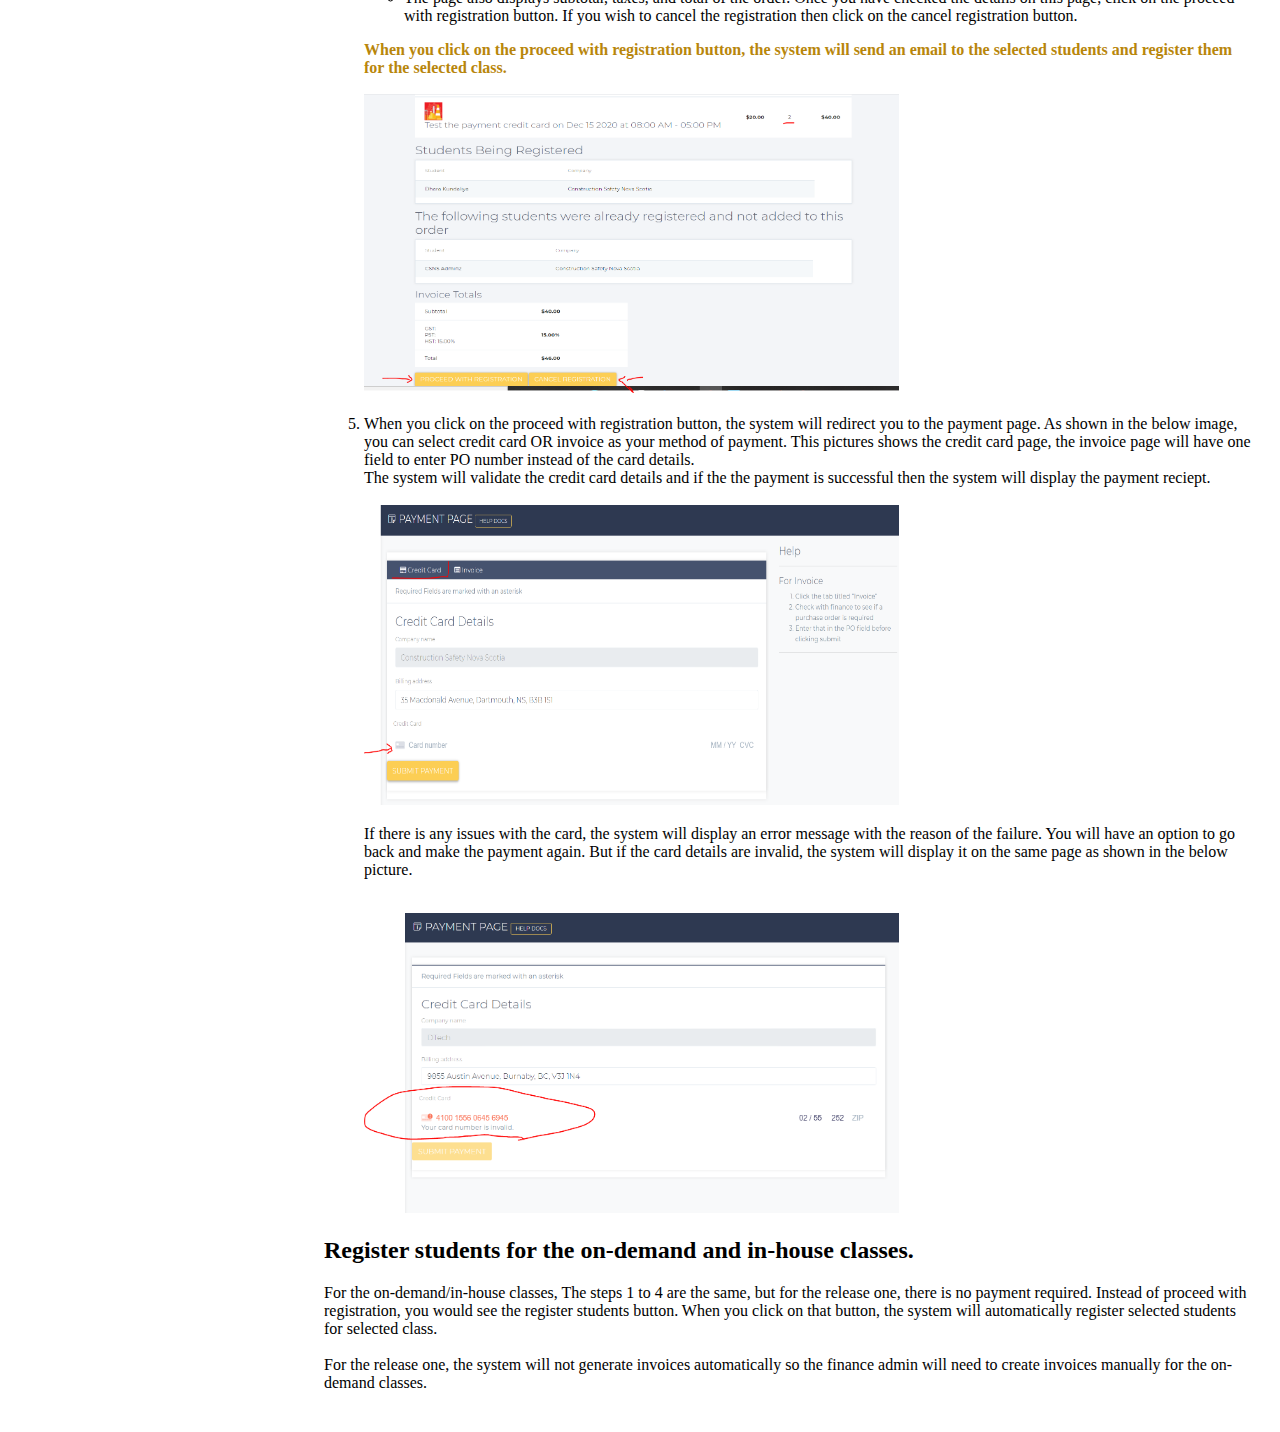
<file: Companies.html>
<!DOCTYPE HTML>
<html>
	<head>
		<title>General Information</title>
		<meta charset="utf-8" />
		<meta name="viewport" content="width=device-width, initial-scale=1" />
		<link rel="stylesheet" href="css/css.css" />
	</head>
    <body>
    <div class="navbar">
        <a href="index.html">App Navigation</a>
        <a href="Companies.html">Company</a>
        <a href="profiles.html">Profiles</a>
        <a href="eLearning.html">eLearning Courses</a>
        <a href="Instructor-led.html">Instructor-led Courses</a>
        <a href="classes.html">Manage Classes</a>
        <a href="Facilities.html">Facilities</a>
        <a href="Finance.html">Finance </a>
        <a href="FAQs.html"> FAQs</a>
    </div>

<div class="main">
<div class="sidenav">
  <a href="#createcompany">Create a Member Company</a>
  <a href="#editcompany">Edit/Delete the Member Company</a>
  <a href="#addcontact">Add contact person and learner</a>
  <a href="#bulkregistration">How to bulk register students??</a>
</div>
    
<article id="createcompany">
   
    <H1>What each field means on the create company page???</H1>
    
    <p> Check out <a href="index.html"> App navigation</a> page to understand how to navigate to the company page and other functionalities.</p>
    
<ul>
    <li><b>Legal Name:</b> It is the name of the commpany and must be unique. </li>
    <li><b>Common Name:</b>  </li>
    <li><b>Parent Company:</b> One company maybe an affiliate company of other companies. You can find parent company by writing on this field. For example, if the parent company's name is Construction association  of Manitoba, when you type C in the field, the system will filter the dropdown and display all active company that has C in their name.  </li>
    <li><b>Number of Employees:</b> It is important to know how many employees the company have. If you are creating an individual company (It is not a company, but to register the individual person, you need to add him/her as a company in the system) then put 1 as the total number of employees. </li>
    <li><b>Business Number:</b> It is 8 digit number of the company. Companies that have an account with WCB must provide business number. If you are crteating a company with memnbership type as <b style="color: darkgoldenrod">Member,</b> you must fill out this field or the system will give an error message. </li>
    <li><b>SIC Number:</b> To be a full member a company must have an SIC in Construction Industry. </li>
    <li><b>WCB Classification:</b>  </li>
    <li><b>WCB Account Number:</b>  </li>
    <li><b>Membership Type:</b>A company must belong to one of the below membership type and it should only have membership type. You can add more membership types from the data table as a system admin. <br>
    <p style = "color: darkgoldenrod"> 1. Member: Any company with an active WCB account or with the SIC code between 4011 to 4499 + 3551 can qualify for this membership type.  <br><br>2. Associate Member: For this membership type, there is no SIC code required. Anyone can have associate member membership type. <br><br>3. Associate member plus: Associate members who pay annual fees qualifies for special discounts and that mmebrship type is called associate memberhsip plus. </p>
    </li>
    <li><b>Membership Expiry:</b>Some membership type might expire, provide expiration date on this field. First select the membership type and then select an expiry date.  </li>
    <li><b>Company Type:</b> This field exlains the type of the company like: Union, Government, Education etc. </li>
    <li><b>Company SubType:</b>Company type might have subtype like: company type Government has subtypes: Provincial, Federal, Municipal </li>
    <li><b>Email:</b> Provide email of the company. This can be helpful to send their employee's certificates, transcripts, invoices, etc.  </li>
    <li><b>Address:</b>There are two types of addresses. Billing & Shipping. The auto-complete field is going to show the Canadian addresses only. If you wish to enter addresses of other countries then you would have to fill out other address fields.</li>
    <li><b>Phone Number:</b> There are four phone number fields present. You can fill all or any one of those fields. The system is  going to validate if any one field has value in it or not. If none of the field has value in it, the system going to give missing required fields error.   </li>
    
</ul>
If you don't see expected values in any of the dropdown(Membership type, company type, or company subtype) present on the create company page, contact system admin. Only users with system admin role can add/remove/edit the values of dropdowns. <br>Fill out all the required fields and click on the create button to create the member company. 
</article>

<article id="editcompany">
    
    <!-- Edit Company -->
   
    <H1>Edit a member company </H1>
    <p> From the edit page of the company, you can edit the member company details. If you get an error, it is mostly because you left the required field empty. For other types of errors, contact system admin. </p>
    
    <!-- Delete Company -->
    
     <H1>Delete a member company </H1>
    By default, the system displays a list of all active companies on the company list page. When you click on the delete button, the system will validate if the active company has any active profiles attached to it or not. <br>
    <ol style="color: darkgoldenrod">
    <li>If the company has profiles attached then it will move the active company into an inactive state instead of deleting it completely.</li>
    <li>If the company doesn't have any profiles attached and you click on the delete button, the system will delete the company from the database. </li>
    </ol> 
    
    <!-- Deactivated Company -->
    
     <H1>View the list of deactivated member companies. </H1>
    <p> Once the company is inactivated, you can view the list of all deactivated companies by clicking on the <b style="color: darkblue">show deactive </b> link from the list of companies page.</p>
</article>
 
<article id="addcontact">
    
<h1> How to add a Contact person and a learner from the company page???</h1>
    
    <p> The <b style="color: darkblue">contact person</b> is someone who represents the company and whom we can contact in any situation. When you click on the add contact person icon present on the actions column of the company, the system will open up the add profile page, from there you can add a contact person for the company. If you wish to see details of the contact person, click on the view company page or search for the contact person from the list of profiles page. </p>
    <p> You can add the<b style="color: darkblue"> learner's profile </b>the same way as you would add the contact person. From the list of companies page, click on the add learner link, it will open the add profile page. You can see the newly added profile on the list page of the profiles page. Use the search box to search for profiles </p>
</article>
        
<article id="bulkregistration"></article>     
<h1> How to register students as an admin </h1>
    <h2 style="color:darkgoldenrod"> Overview of the registration process </h2>
    <ol> <li>To register students as an admin, go to the list of company page. Find the company you want to register students for and click on the bulk register icon. This will open up the list of profiles page for that company. This profile page will have all the profiles of the selected company. Search and select the profiles you want to register, and click on the green icon (that says register students).</li> <br>
    <li>This action will open the calendar, find the class you want to register the students for and click on that class. The system then will open the register students page, check all the details and click on the proceed with registration button.</li><br>
    <li>Select the payment method: <b style="color: darkblue"> Credit Card</b> OR <b style="color: darkblue"> Invoice. </b> Based on the payment method, fill out details and click on the submit payment/Invoice button. This will register students for the class.</li><br>
    <li>On the successful registration, students and the admin will get an email notification of the successful registration.</li> </ol>
    
    <h2 style="color: darkgoldenrod"> The below steps explain the bulk registration process in detail.</h2>
  
<h2> Register Students for regular public/private classes</h2> 
<ol>

<li> From the List of companies page, click on the register students link as shown in the below picture. <br><br>
<img src="images/company_1.PNG"/ class="images">
</li>
    
<li> Select profiles. If the list is big, you can search for profiles using the search box. After selecting the profiles, click on the green icon present on the page. <br><br>
<img src="images/company_2.PNG"/ class="images">
</li>  
    
<li>This action will redirect you to the calendar page. Find the class you want students to register for. Private classes have a lock symbol as shown in the below picture. By hovering over the class list, you can see the class details. Click on  the class to select the class.  <br><br>
<img src="images/company_3.PNG"/ class="images">
</li> 

<li>The system will display a register students page with the class, students, and order details. Review all the details before clicking on the proceed with registration button.<br><br>

<ul>
    <li> The page has a course name, class date, start & end time, as well as the course rate. The system will calculate the subtotal by multiplying the number of students with the course rate.
    </li> 
    <li>
    When you select user profiles, the system is going to check the below conditions <br><br>
    <ol><li>If any of the selected students have previously registered for the class or not.</li>
    <li>If yes, then the system will check, if that student has successfully completed the course or not. If this condition is true then the system will filter out those students and move them to another section as shown in the below picture.</li></ol>
    </li><br>
    
    <li>The page also displays subtotal, taxes, and total of the order. Once you have checked the details on this page, click on the proceed with registration button. If you wish to cancel the registration then click on the cancel registration button.
    </li>
</ul>
 <p style="color: darkgoldenrod"><b> When you click on the proceed with registration button, the system will send an email to the selected students and register them for the selected class. </b></p>
    
<img src="images/company_4.PNG"/ class="images">
</li><br>

    
<li> When you click on the proceed with registration button,  the system will redirect you to the payment page. As shown in the below image, you can select credit card OR invoice as your method of payment. This pictures shows the credit card page, the invoice page will have one field to enter PO number instead of the card details.<br>The system will validate the credit card details and if the the payment is successful then the system will display the payment reciept. <br><br>
<img src="images/company_5.PNG"/ class="images"><br>
<p> If there is any issues with the card, the system will display an error message with the reason of the failure. You will have an option to go back and make the payment again. But if the card details are invalid, the system will display it on the same page as shown in the below picture.  </p>
<br>
<img src="images/company_6.PNG" class="images" />
</li>
</ol>    
<h2>Register students for the on-demand and in-house classes.</h2> 

<p>
For the on-demand/in-house classes, The steps 1 to 4 are the same, but for the release one, there is no payment required. Instead of proceed with registration, you would see the register students button. When you click on that button, the system will automatically register selected students for selected class. <br><br> For the release one, the system will not generate invoices automatically so the finance admin will need to create invoices manually for the on-demand classes. 
    
</p>        
        
</div>
    
</body>
</html>
</file>
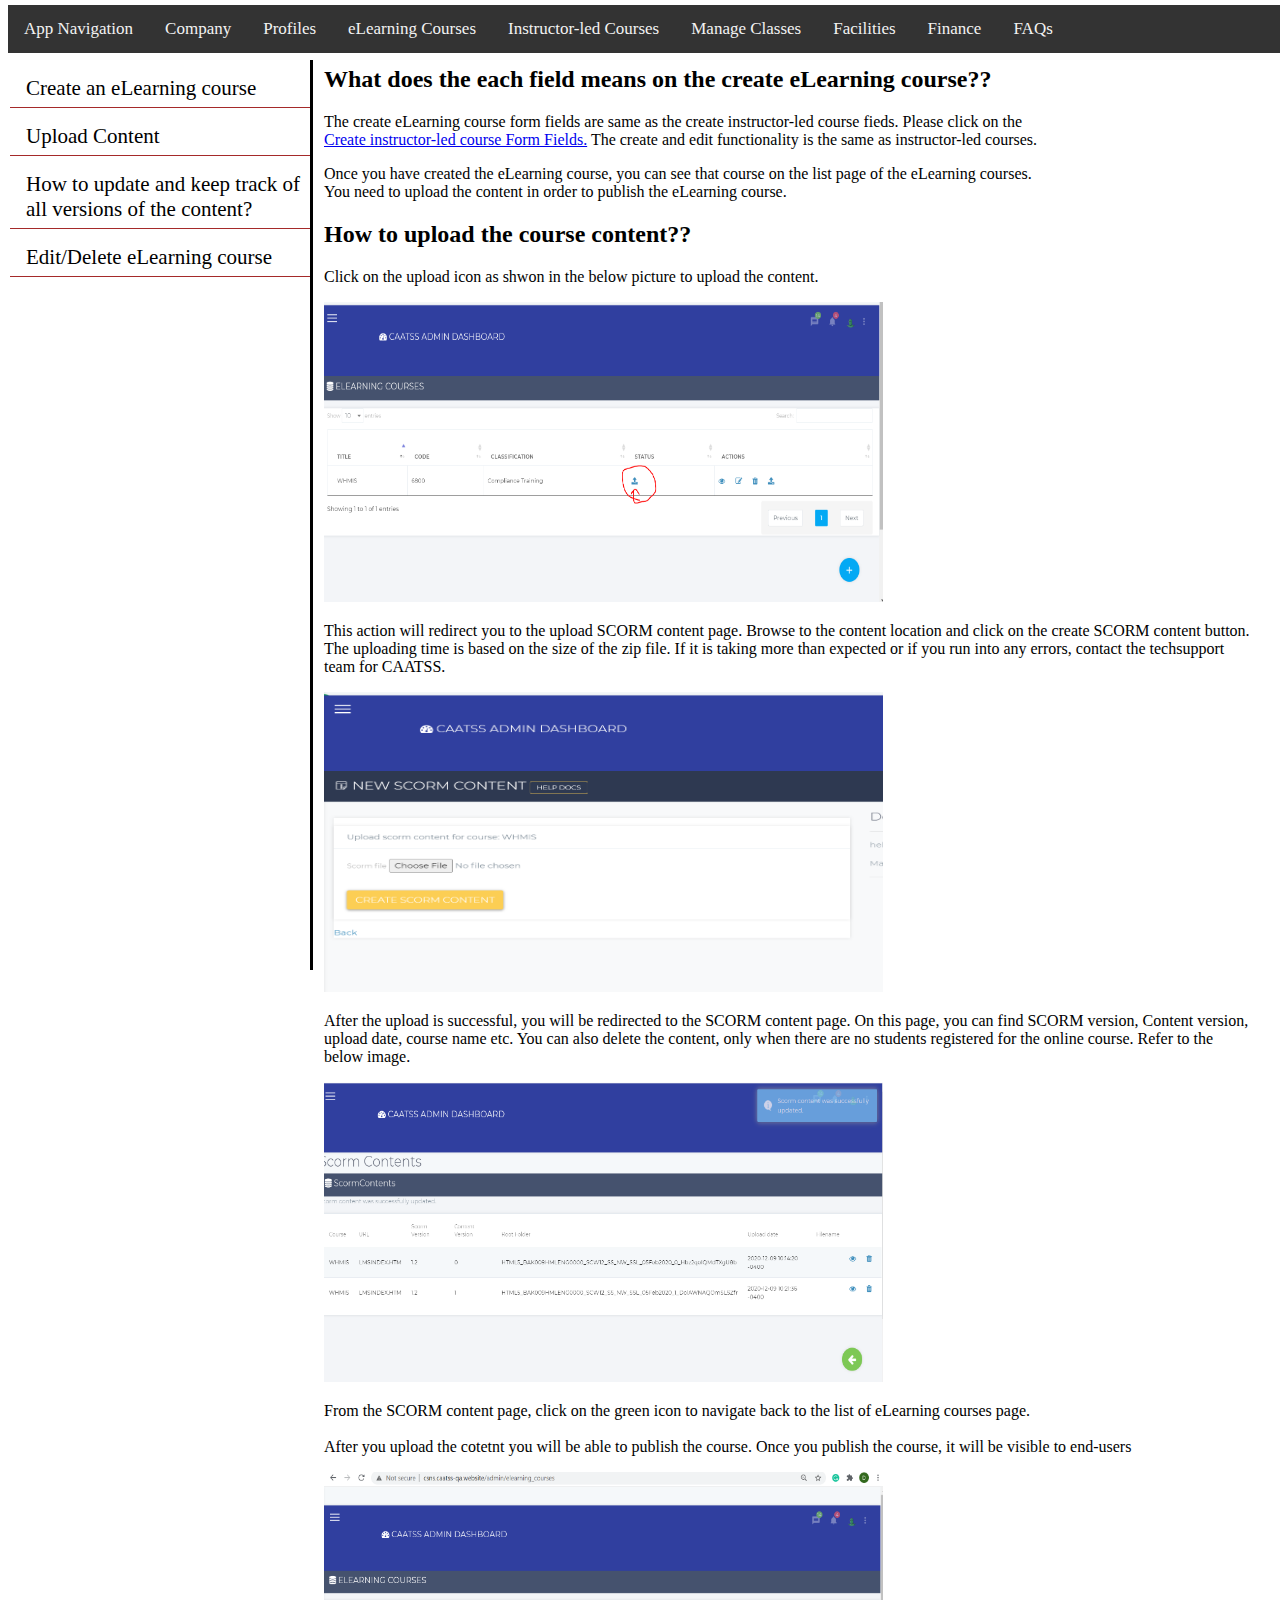
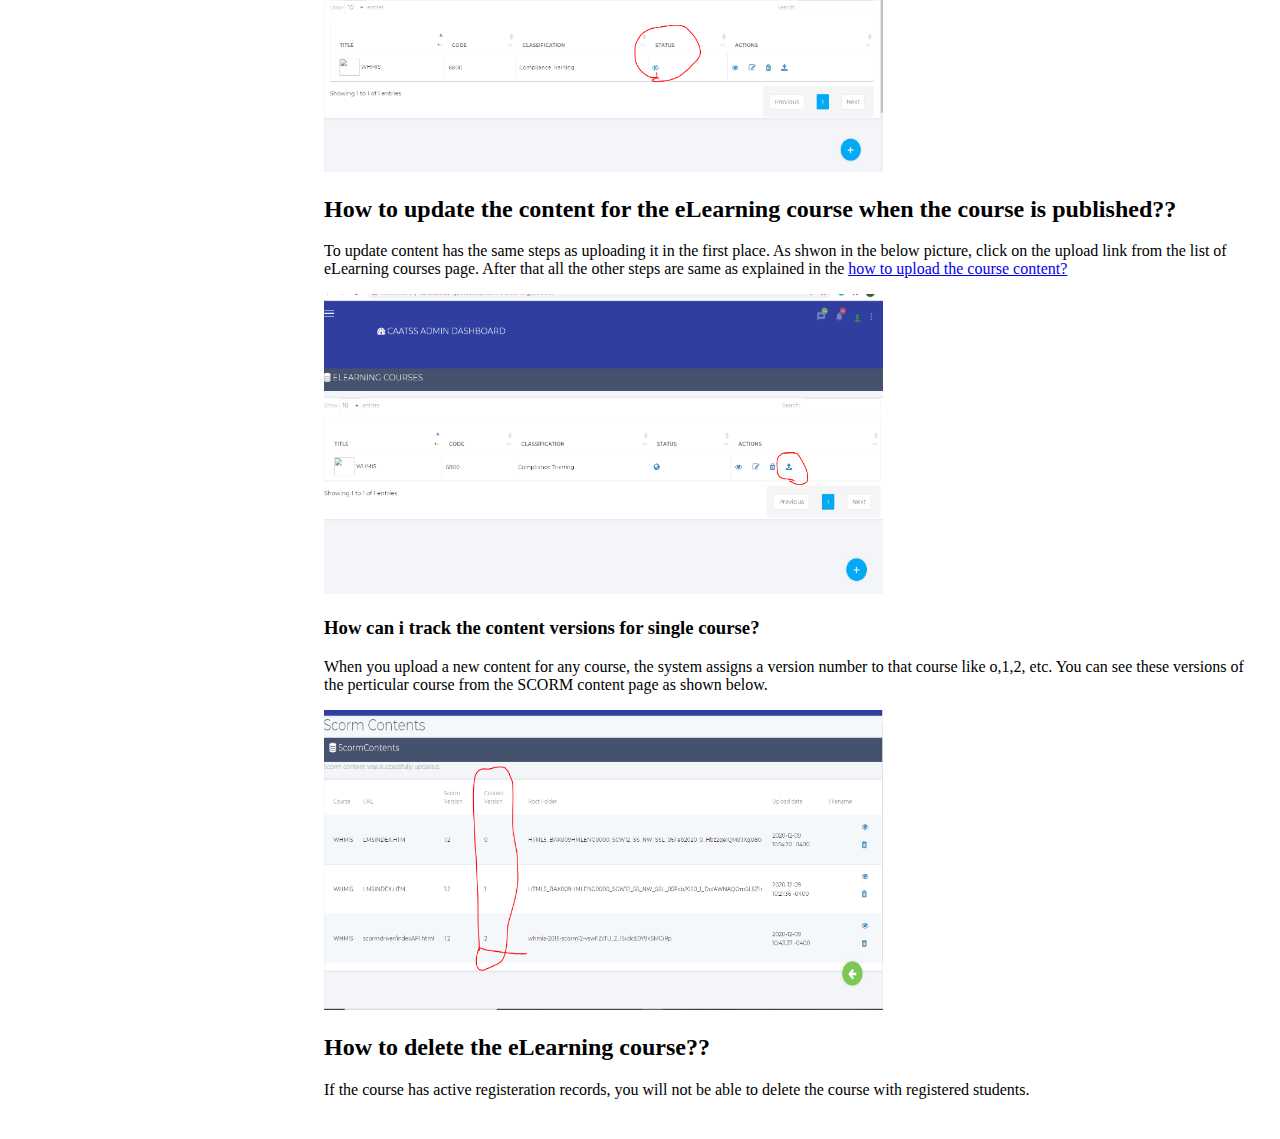
<file: eLearning.html>
<!DOCTYPE HTML>
<html>
	<head>
		<title>General Information</title>
		<meta charset="utf-8" />
		<meta name="viewport" content="width=device-width, initial-scale=1" />
		<link rel="stylesheet" href="css/css.css" />
	</head>
    <body>
    <div class="navbar">
        <a href="index.html">App Navigation</a>
        <a href="Companies.html">Company</a>
        <a href="profiles.html">Profiles</a>
        <a href="eLearning.html">eLearning Courses</a>
        <a href="Instructor-led.html">Instructor-led Courses</a>
        <a href="classes.html">Manage Classes</a>
        <a href="Facilities.html">Facilities</a>
        <a href="Finance.html">Finance </a>
        <a href="FAQs.html"> FAQs</a>
    </div>

<div class="main">
<div class="sidenav">
  <a href="#createelearning">Create an eLearning course</a>
  <a href="#uploadcontent">Upload Content</a>
    <a href="#updatecontent">How to update and keep track of all versions of the content?</a>
  <a href="#editelearning">Edit/Delete eLearning course</a>
</div>
    
<article id="createelearning">
    <h2> What does the each field means on the create eLearning course?? </h2>
    <p> The create eLearning course form fields are same as the create instructor-led course fieds. Please click on the <br><a href="Instructor-led.html">Create instructor-led course Form Fields.</a> The create and edit functionality is the same as instructor-led courses. </p>
    
    <p> Once you have created the eLearning course, you can see that course on the list page of the eLearning courses. <br> You need to upload the content in order to publish the eLearning course. </p> 

</article>
    
<article id="uploadcontent">

<h2> How to upload the course content??</h2>
<p>Click on the upload icon as shwon in the below picture to upload the content. </p> 
<img src="images/eLearning_1.PNG" class="images" /><br>

<p>This action will redirect you to the upload SCORM content page. Browse to the content location and click on the create SCORM content button. The uploading time is based on the size of the zip file. If it is taking more than expected or if you run into any errors, contact the techsupport team for CAATSS.</p>
<img src="images/eLearning_2.PNG" class="images" /><br>

<p> After the upload is successful, you will be redirected to the SCORM content page. On this page, you can find SCORM version, Content version, upload date, course name etc. You can also delete the content, only when there are no students registered for the online course. Refer to the below image.</p>
<img src="images/eLearning_3.PNG" class="images" /><br> 
    
<p>From the SCORM content page, click on the green icon to navigate back to the list of eLearning courses page. <br><br>After you upload the cotetnt you will be able to publish the course. Once you publish the course, it will be visible to end-users</p>
<img src="images/eLearning_4.PNG" class="images" /><br>
    
    </article>
<article id="updatecontent">
    
<h2> How to update the content for the eLearning course when the course is published??</h2>
<p> To update content has the same steps as uploading it in the first place. As shwon in the below picture, click on the upload link from the list of eLearning courses page. After that all the other steps are same as explained in the <a href="#uploadcontent">how to upload the course content?</a>  </p>
<img src="images/eLearning_5.PNG" class="images" /><br>
    
<h3> How can i track the content versions for single course?</h3>
<p> When you upload a new content for any course, the system assigns a version number to that course like o,1,2, etc. You can see these versions of the perticular course from the SCORM content page as shown below. </p>
<img src="images/eLearning_6.PNG" class="images" />
</article>
    
<article id="editelearning">
<h2> How to delete the eLearning course??</h2>
<p> If the course has active registeration records, you will not be able to delete the course with registered students. </p>
    
</article>
  

</div>
</body>
    
</html>
</file>
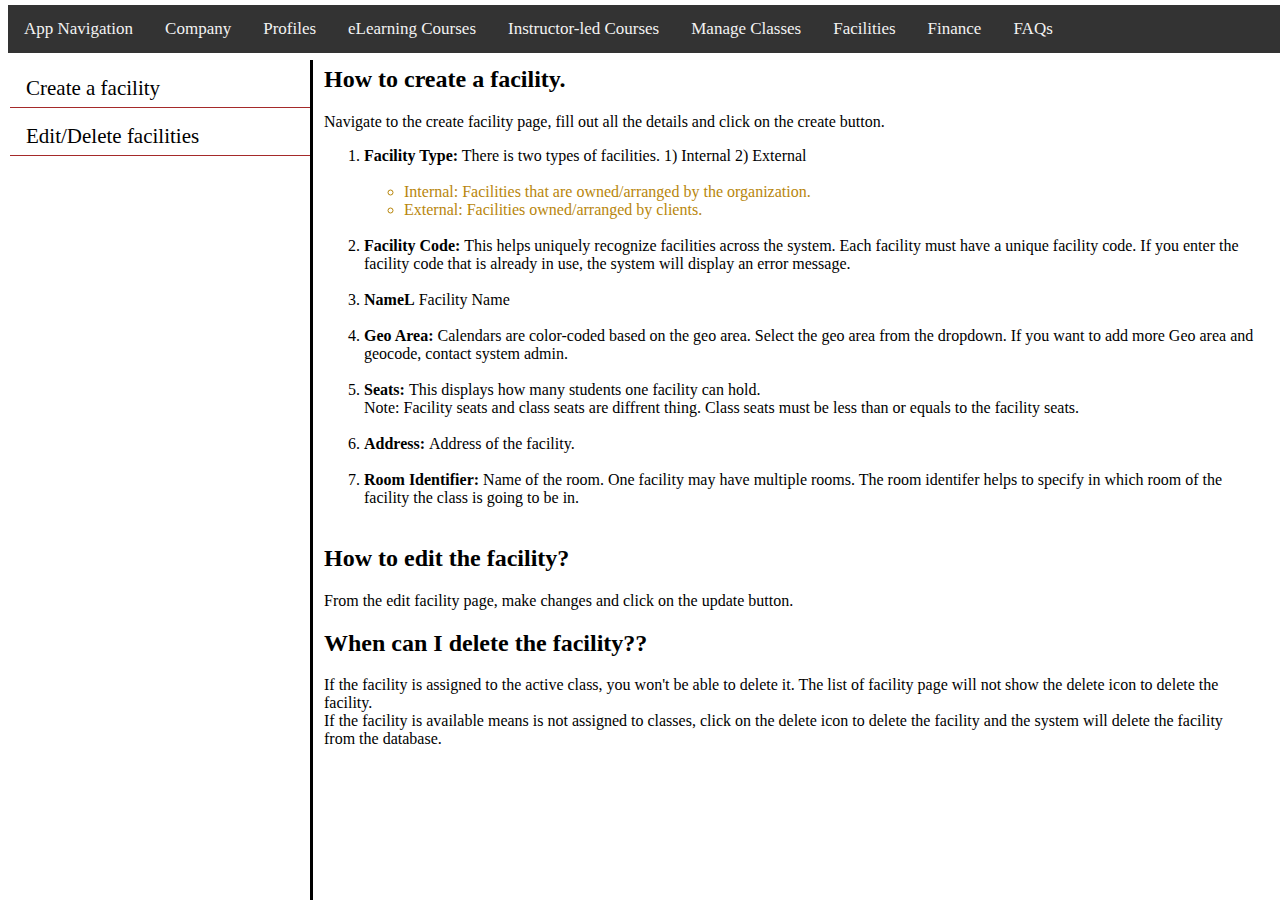
<file: Facilities.html>
<!DOCTYPE HTML>
<html>
	<head>
		<title>General Information</title>
		<meta charset="utf-8" />
		<meta name="viewport" content="width=device-width, initial-scale=1" />
		<link rel="stylesheet" href="css/css.css" />
	</head>
    <body>
    <div class="navbar">
        <a href="index.html">App Navigation</a>
        <a href="Companies.html">Company</a>
        <a href="profiles.html">Profiles</a>
        <a href="eLearning.html">eLearning Courses</a>
        <a href="Instructor-led.html">Instructor-led Courses</a>
        <a href="classes.html">Manage Classes</a>
        <a href="Facilities.html">Facilities</a>
        <a href="Finance.html">Finance </a>
        <a href="FAQs.html"> FAQs</a>
    </div>

<div class="main">
<div class="sidenav">
  <a href="#createfacility">Create a facility</a>
  <a href="#editfacility">Edit/Delete facilities</a>
  
</div>
    
    
<article id="createfacility">
    <h2> How to create a facility.</h2>
    
    Navigate to the create facility page, fill out all the details and click on the create button. 
    
    <ol>
    <li> <b> Facility Type:</b> There is two types of facilities. 1) Internal 2) External
    <ul style="color: darkgoldenrod"><br> 
        <li>
        Internal: Facilities that are owned/arranged by the organization.
        </li>
        <li>
        External: Facilities owned/arranged by clients. 
        </li>         
    </ul>          
    </li><br>
   <li> <b> Facility Code:</b>
        This helps uniquely recognize facilities across the system. Each facility must have a unique facility code. If you enter the facility code that is already in use, the system will display an error message.  
    </li> <br>
    <li><b> NameL</b> Facility Name </li><br>
    <li><b> Geo Area: </b> Calendars are color-coded based on the geo area. Select the geo area from the dropdown. If you want to add more Geo area and geocode, contact system admin. </li><br>
    <li><b>Seats: </b>This displays how many students one facility can hold.<br> Note: Facility seats and class seats are diffrent thing. Class seats must be less than or equals to the facility seats. </li><br>
        
    <li> <b>Address: </b> Address of the facility. </li><br>
    <li><b> Room Identifier: </b> Name of the room. One facility may have multiple rooms. The room identifer helps to specify in which room of the facility the class is going to be in. </li><br> 
    </ol>
    
</article>
    
<article id="editfacility">
    <h2>How to edit the facility? </h2>
    From the edit facility page, make changes and click on the update button. <br>
    
    <h2> When can I delete the facility??</h2>
    <p> If the facility is assigned to the active class, you won't be able to delete it. The list of facility page will not show the delete icon to delete the facility. <br> If the facility is available means is not assigned to classes, click on the delete icon to delete the facility and the system will delete the facility from the database.   </p>
    
</article>
</file>
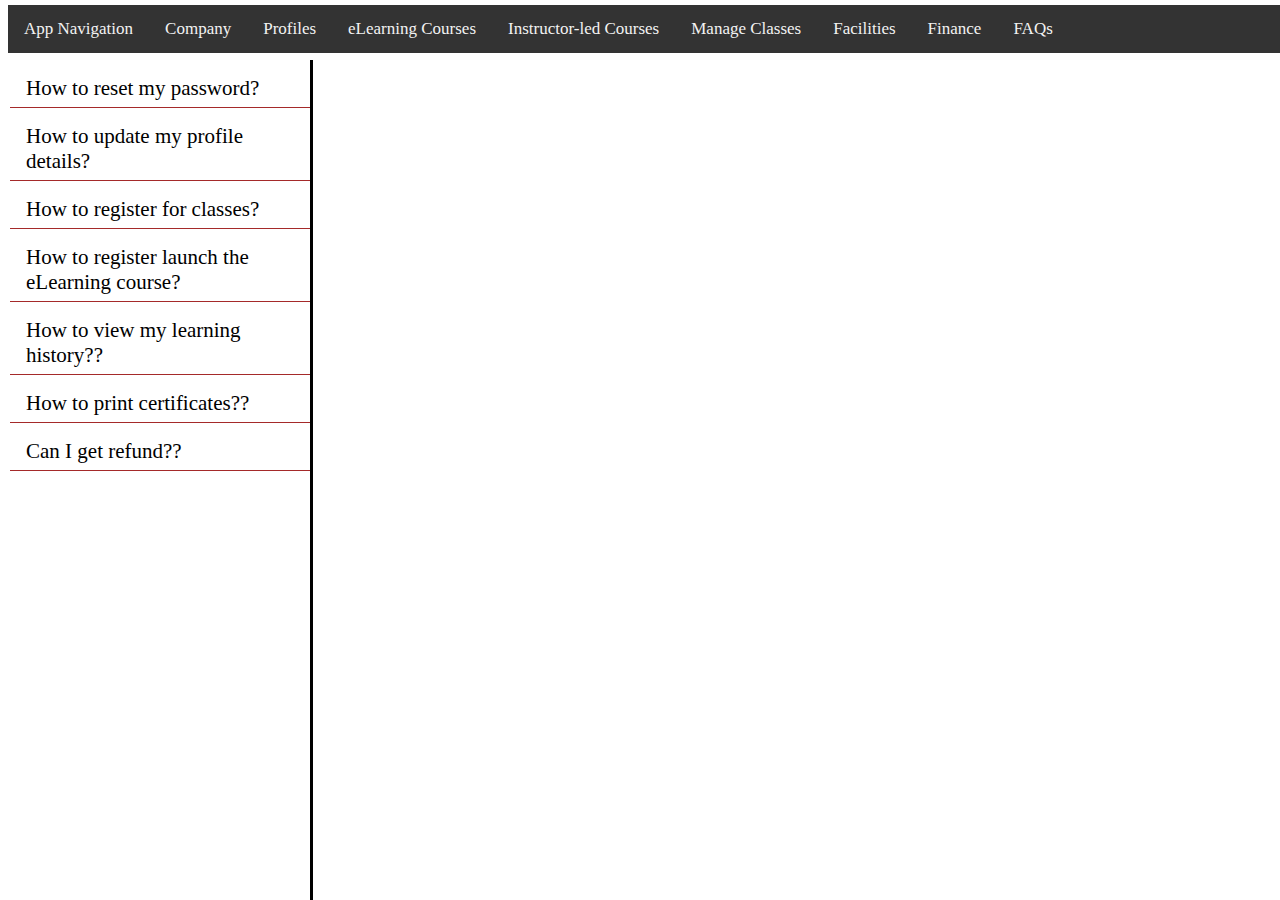
<file: FAQs.html>
<!DOCTYPE HTML>
<html>
	<head>
		<title>General Information</title>
		<meta charset="utf-8" />
		<meta name="viewport" content="width=device-width, initial-scale=1" />
		<link rel="stylesheet" href="css/css.css" />
	</head>
    <body>
    <div class="navbar">
        <a href="index.html">App Navigation</a>
        <a href="Companies.html">Company</a>
        <a href="profiles.html">Profiles</a>
        <a href="eLearning.html">eLearning Courses</a>
        <a href="Instructor-led.html">Instructor-led Courses</a>
        <a href="classes.html">Manage Classes</a>
        <a href="Facilities.html">Facilities</a>
        <a href="Finance.html">Finance </a>
        <a href="FAQs.html"> FAQs</a>
    </div>

<div class="main">
<div class="sidenav">
  <a href="#createfacility"> How to reset my password?</a>
  <a href="#editfacility"> How to update my profile details? </a>
 <a href="#editfacility"> How to register for classes?  </a>
   <a href="#editfacility"> How to register launch the eLearning course? </a>
<a href="#editfacility"> How to view my learning history?? </a>
<a href="#editfacility"> How to print certificates?? </a>
<a href="#editfacility"> Can I get refund?? </a>


</div>
    
</div>
</body>
</html>
</file>
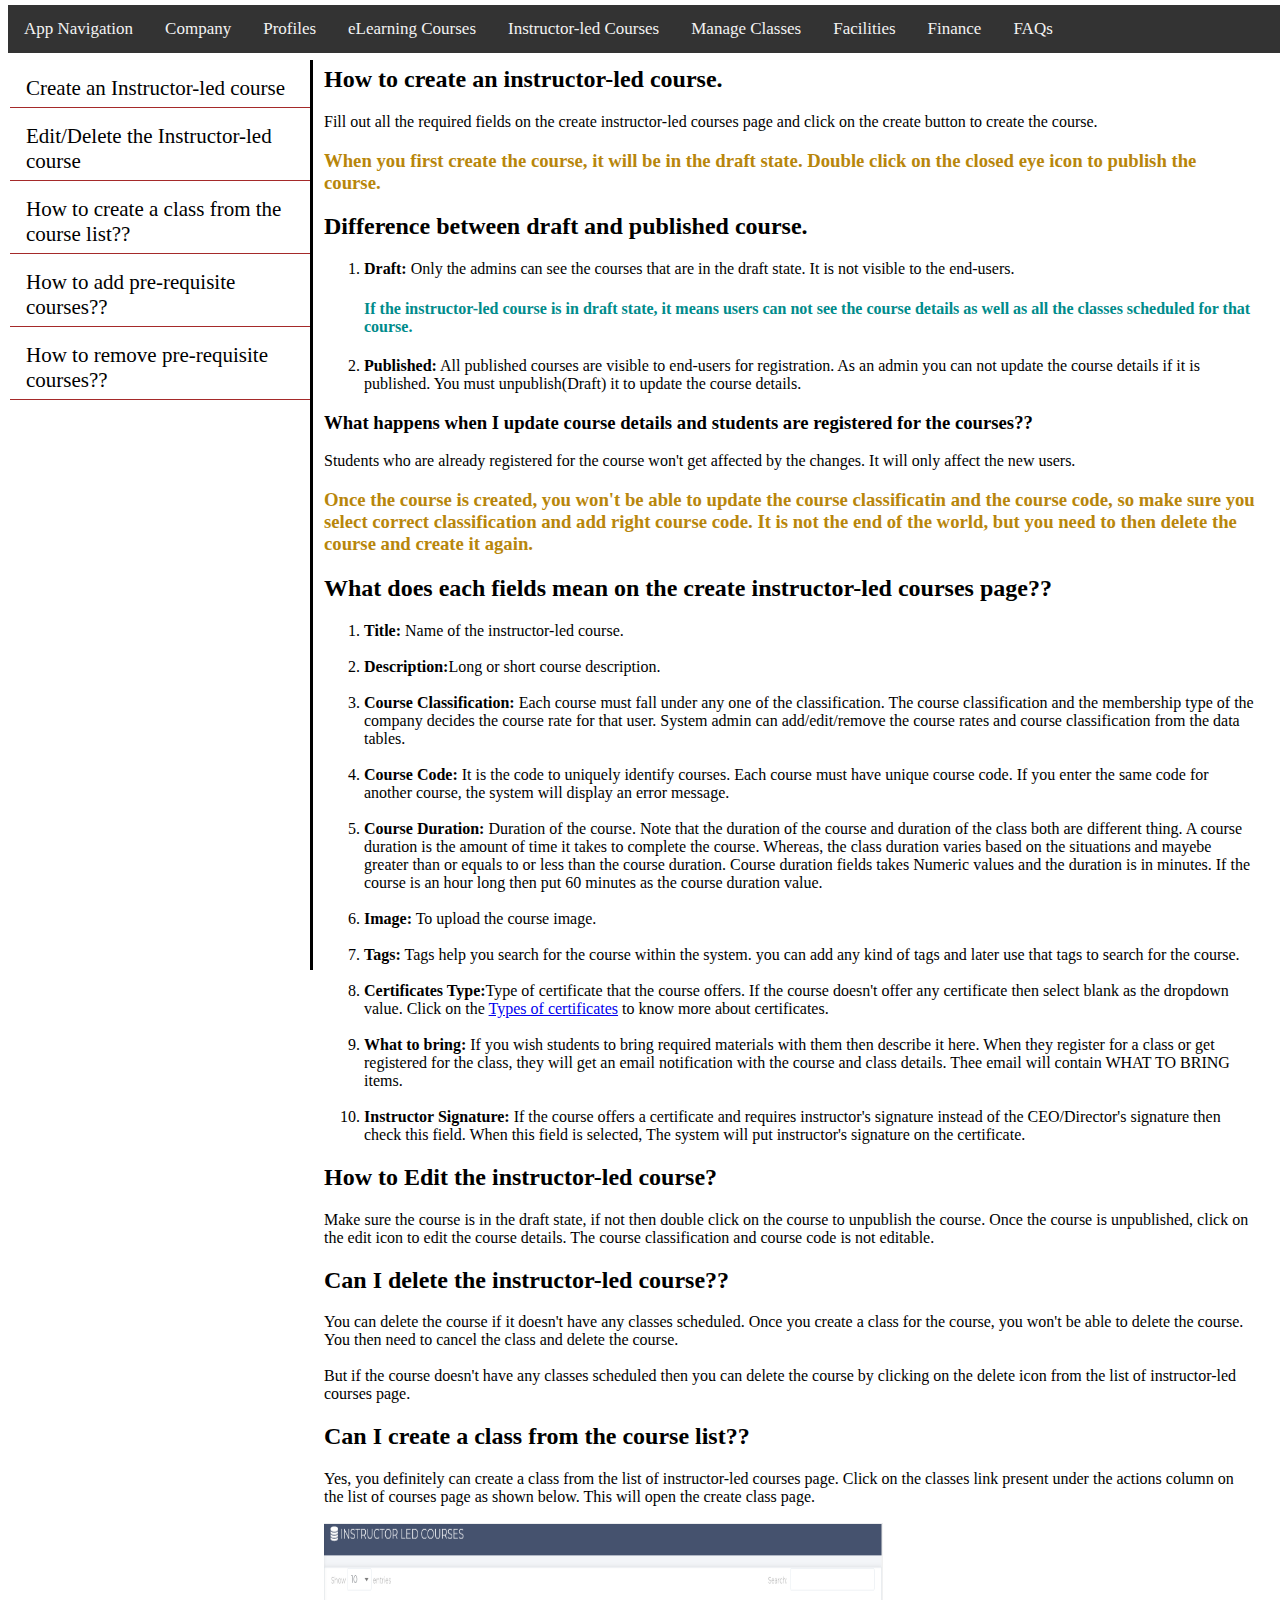
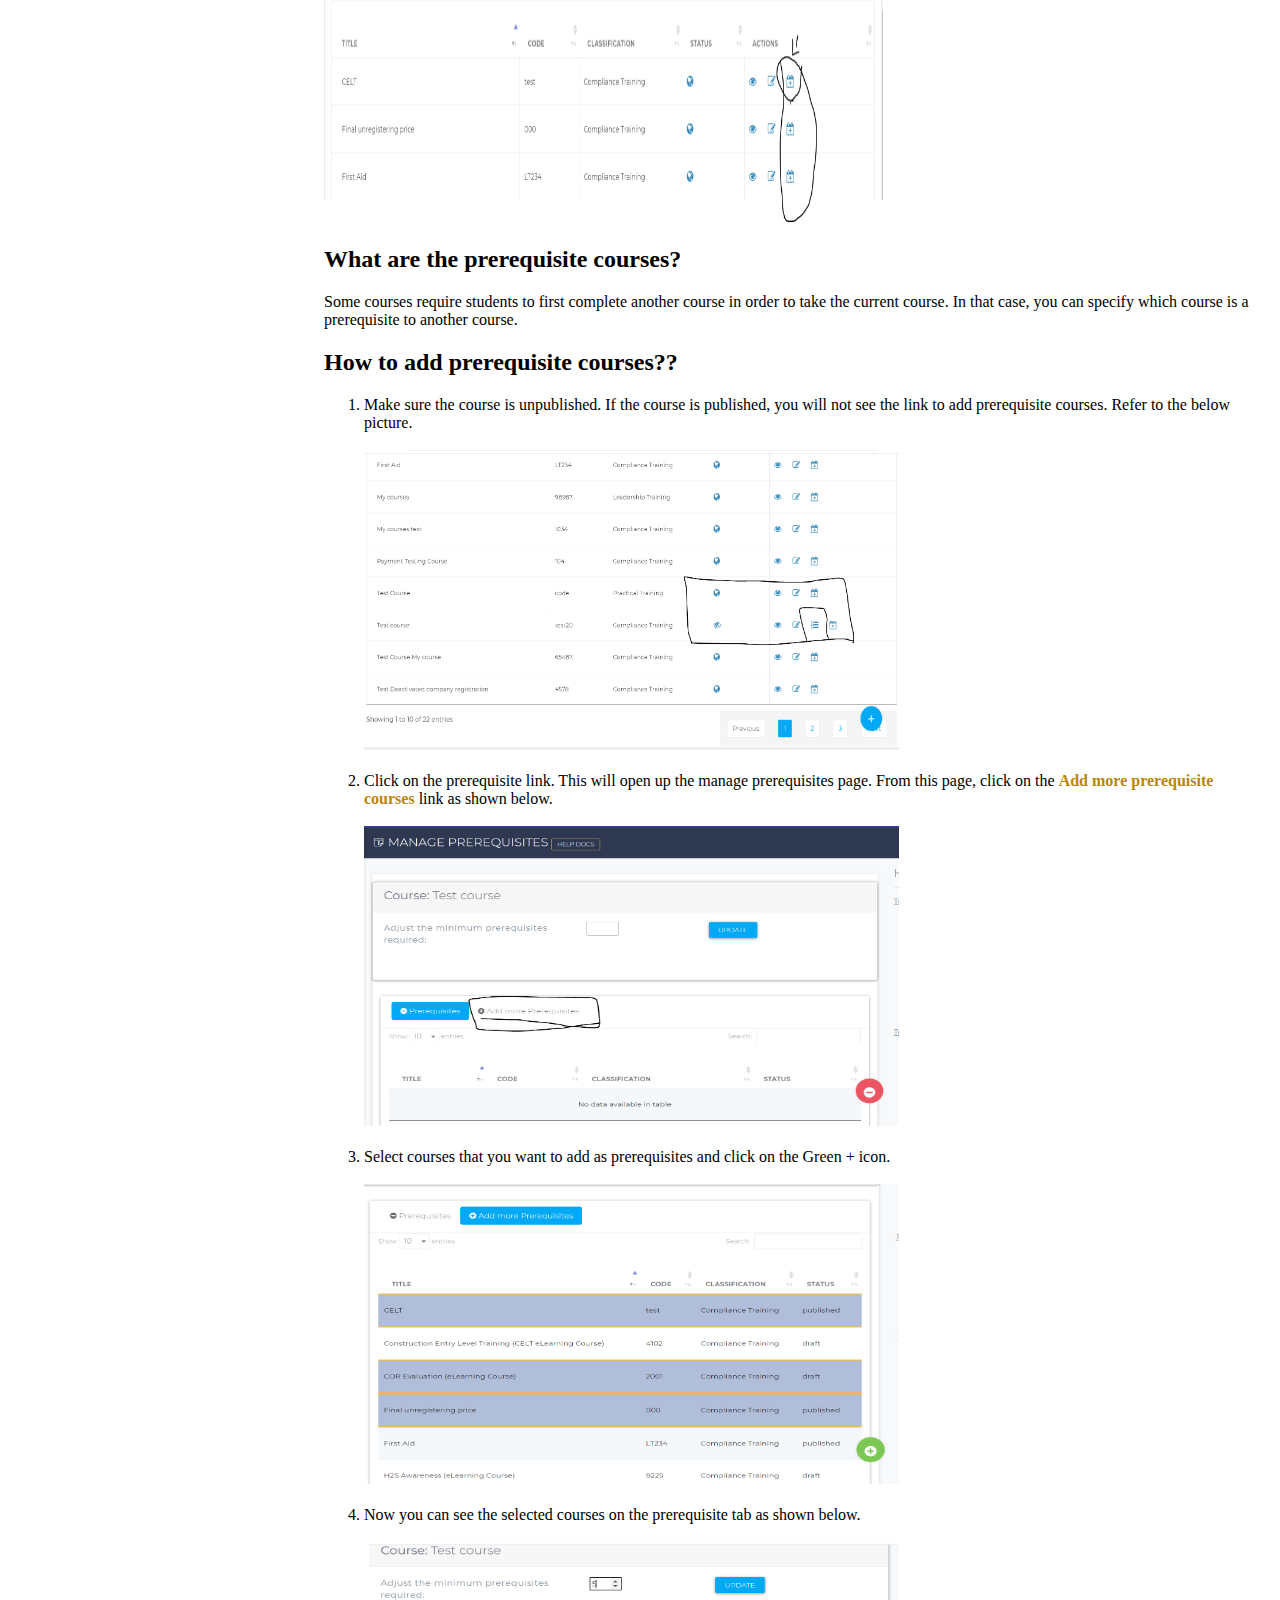
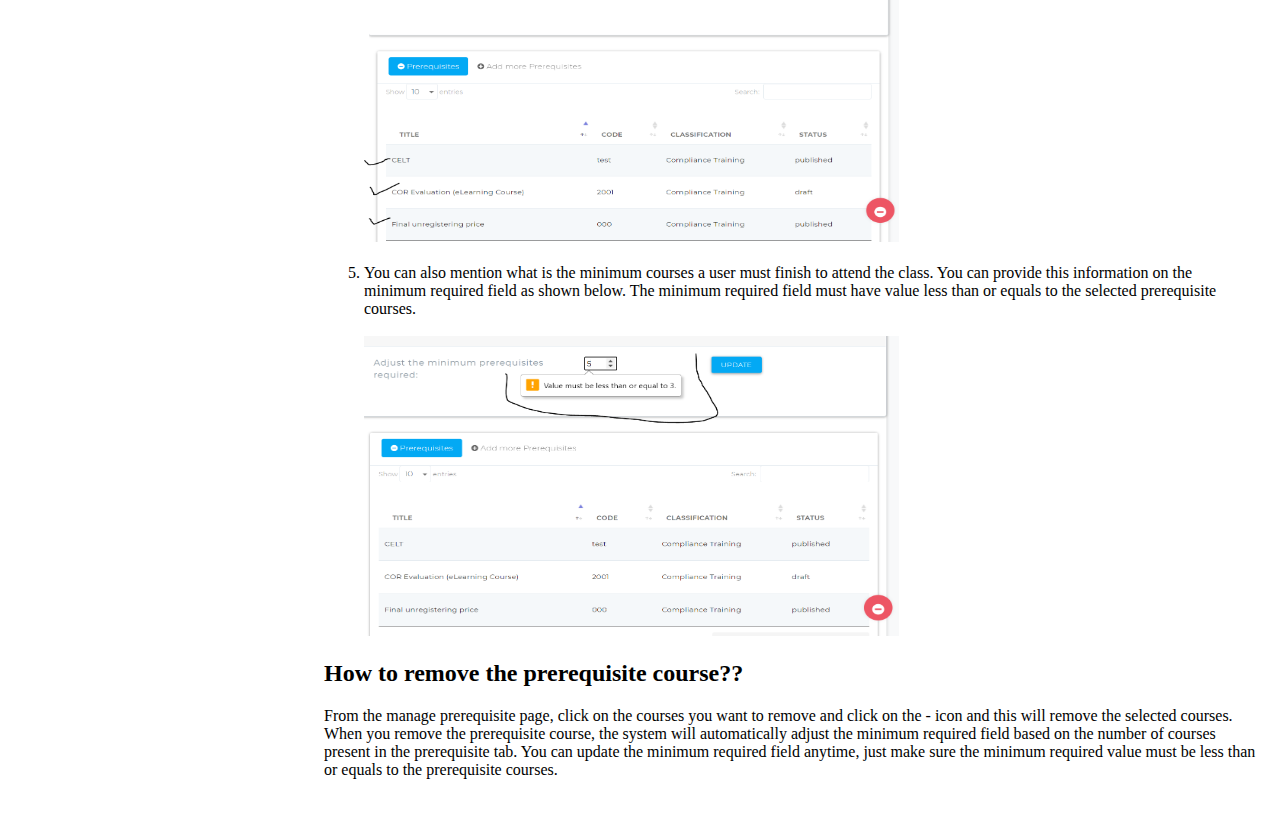
<file: Instructor-led.html>
<!DOCTYPE HTML>
<html>
	<head>
		<title>General Information</title>
		<meta charset="utf-8" />
		<meta name="viewport" content="width=device-width, initial-scale=1" />
		<link rel="stylesheet" href="css/css.css" />
	</head>
    <body>
    <div class="navbar">
        <a href="index.html">App Navigation</a>
        <a href="Companies.html">Company</a>
        <a href="profiles.html">Profiles</a>
        <a href="eLearning.html">eLearning Courses</a>
        <a href="Instructor-led.html">Instructor-led Courses</a>
        <a href="classes.html">Manage Classes</a>
        <a href="Facilities.html">Facilities</a>
        <a href="Finance.html">Finance </a>
        <a href="FAQs.html"> FAQs</a>
    </div>

<div class="main">
<div class="sidenav">
  <a href="#createinstructor">Create an Instructor-led course</a>
  <a href="#editinstructor">Edit/Delete the Instructor-led course</a>
  <a href="#courseclass">How to create a class from the course list??</a>
  <a href="#prereq">How to add pre-requisite courses??</a>
  <a href="#prereqremove">How to remove pre-requisite courses??</a>
</div>

<article id="createinstructor">
    <h2> How to create an instructor-led course.</h2>
    <p> Fill out all the required fields on the create instructor-led courses page and click on the create button to create the course. </p>
    <h3 style="color: darkgoldenrod"> When you first create the course, it will be in the draft state. Double click on the closed eye icon to publish the course.</h3>
    
    
    <h2> Difference between draft and published course. </h2>
    <ol>
    <li> <b> Draft:</b> Only the admins can see the courses that are in the draft state. It is not visible to the end-users. <h4 style="color: darkcyan; font-style: bold">If the instructor-led course is in draft state, it means users can not see the course details as well as all the classes scheduled for that course. </h4></li>
        
    <li> <b> Published:</b> All published courses are visible to end-users for registration. As an admin you can not update the course details if it is published. You must unpublish(Draft) it to update the course details.</li>
    </ol>
    <h3> What happens when I update course details and students are registered for the courses??</h3>
    <p> Students who are already registered for the course won't get affected by the changes. It will only affect the new users. </p>
    
    <h3 style="color: darkgoldenrod"> Once the course is created, you won't be able to update the course classificatin and the course code, so make sure you select correct classification and add right course code. It is not the end of the world, but you need to then delete the course and create it again. </h3>
    
    <h2> What does each fields mean on the create instructor-led courses page??</h2>
    
    <ol>
    <li><b>Title:</b> Name of the instructor-led course. </li><br>
    <li><b>Description:</b>Long or short course description. </li><br>
    <li><b>Course Classification:</b> Each course must fall under any one of the classification. The course classification and the membership type of the company decides the course rate for that user. System admin can add/edit/remove the course rates and course classification from the data tables.  </li><br>
    
    <li><b>Course Code:</b> It is the code to uniquely identify courses. Each course must have unique course code. If you enter the same code for another course, the system will display an error message. </li><br>
    
        <li><b> Course Duration:</b> Duration of the course. Note that the duration of the course and duration of the class both are different thing. A course duration is the amount of time it takes to complete the course. Whereas, the class duration varies based on the situations and mayebe greater than or equals to or less than the course duration. Course duration fields takes Numeric values and the duration is in minutes. If the course is an hour long then put 60 minutes as the course duration value.</li><br>
        
        <li> <b> Image:</b> To upload the course image.</li><br>
        <li><b> Tags:</b> Tags help you search for the course within the system. you can add any kind of tags and later use that tags to search for the course. </li><br>
        <li><b>Certificates Type:</b>Type of certificate that the course offers. If the course doesn't offer any certificate then select blank as the dropdown value. Click on the <a href="#">Types of certificates</a> to know more about certificates. </li><br>
    <li><b>What to bring:</b> If you wish students to bring required materials with them then describe it here. When they register for a class or get registered for the class, they will get an email notification with the course and class details. Thee email will contain WHAT TO BRING items.</li><br>
        <li><b>Instructor Signature:</b> If the course offers a certificate and requires instructor's signature instead of the CEO/Director's signature then check this field. When this field is selected, The system will put instructor's signature on the certificate. </li>
    
</ol>
</article>
    
<article id="editinstructor">
    <h2> How to Edit the instructor-led course?</h2>
    <p> Make sure the course is in the draft state, if not then double click on the course to unpublish the course. Once the course is unpublished, click on the edit icon to edit the course details. The course classification and course code is not editable. </p>
    <h2> Can I delete the instructor-led course??</h2>
    <p> You can delete the course if it doesn't have any classes scheduled. Once you create a class for the course, you won't be able to delete the course. You then need to cancel the class and delete the course.<br><br> But if the course doesn't have any classes scheduled then you can delete the course by clicking on the delete icon from the list of instructor-led courses page.</p>
    
</article>
  
<article id="courseclass">
    <h2> Can I create a class from the course list??</h2>
    <p> Yes, you definitely can create a class from the list of instructor-led courses page. Click on the classes link present under the actions column on the list of courses page as shown below. This will open the create class page.  </p>
    
    <img src="images/instructor-led_1.PNG" class="images" />
         
    </article>
    
<article id="prereq">
    
    <h2> What are the prerequisite courses? </h2>
    
    <p> Some courses require students to first complete another course in order to take the current course. In that case, you can specify which course is a prerequisite to another course. </p>
    
    <h2> How to add prerequisite courses??</h2>
    <ol>
    <li> Make sure the course is unpublished. If the course is published, you will not see the link to add prerequisite courses. Refer to the below picture. </li><br>
    <img src="images/instructor-led_2.PNG" class="images" /><br><br>
    
    <li> Click on the prerequisite link. This will open up the manage prerequisites page. From this page, click on the <b style="color: darkgoldenrod"> Add more prerequisite courses </b> link as shown below.</li><br>
    <img src="images/instructor-led_3.PNG" class="images" /><br><br>
    
    <li>Select courses that you want to add as prerequisites and click on the Green + icon. </li><br>
    <img src="images/instructor-led_4.PNG" class="images" /><br><br>
    <li> Now you can see the selected courses on the prerequisite tab as shown below. </li> <br>
    <img src="images/instructor-led_5.PNG" class="images" /> <br><br>
        
    <li> You can also mention what is the minimum courses a user must finish to attend the class. You can provide this information on the minimum required field as shown below. The minimum required field must have value less than or equals to the selected prerequisite courses. </li><br>
    <img src="images/instructor-led_6.PNG" class="images" /> 
    </ol>
    </article>
    <article id="prereqremove">
<h2> How to remove the prerequisite course??</h2>
    <p> From the manage prerequisite page, click on the courses you want to remove and click on the - icon and this will remove the selected courses. When you remove the prerequisite course, the system will automatically adjust the minimum required field based on the number of courses present in the prerequisite tab. You can update the minimum required field anytime, just make sure the minimum required value must be less than or equals to the prerequisite courses. </p>
</article>
</div>
</body>
    
</html>
</file>
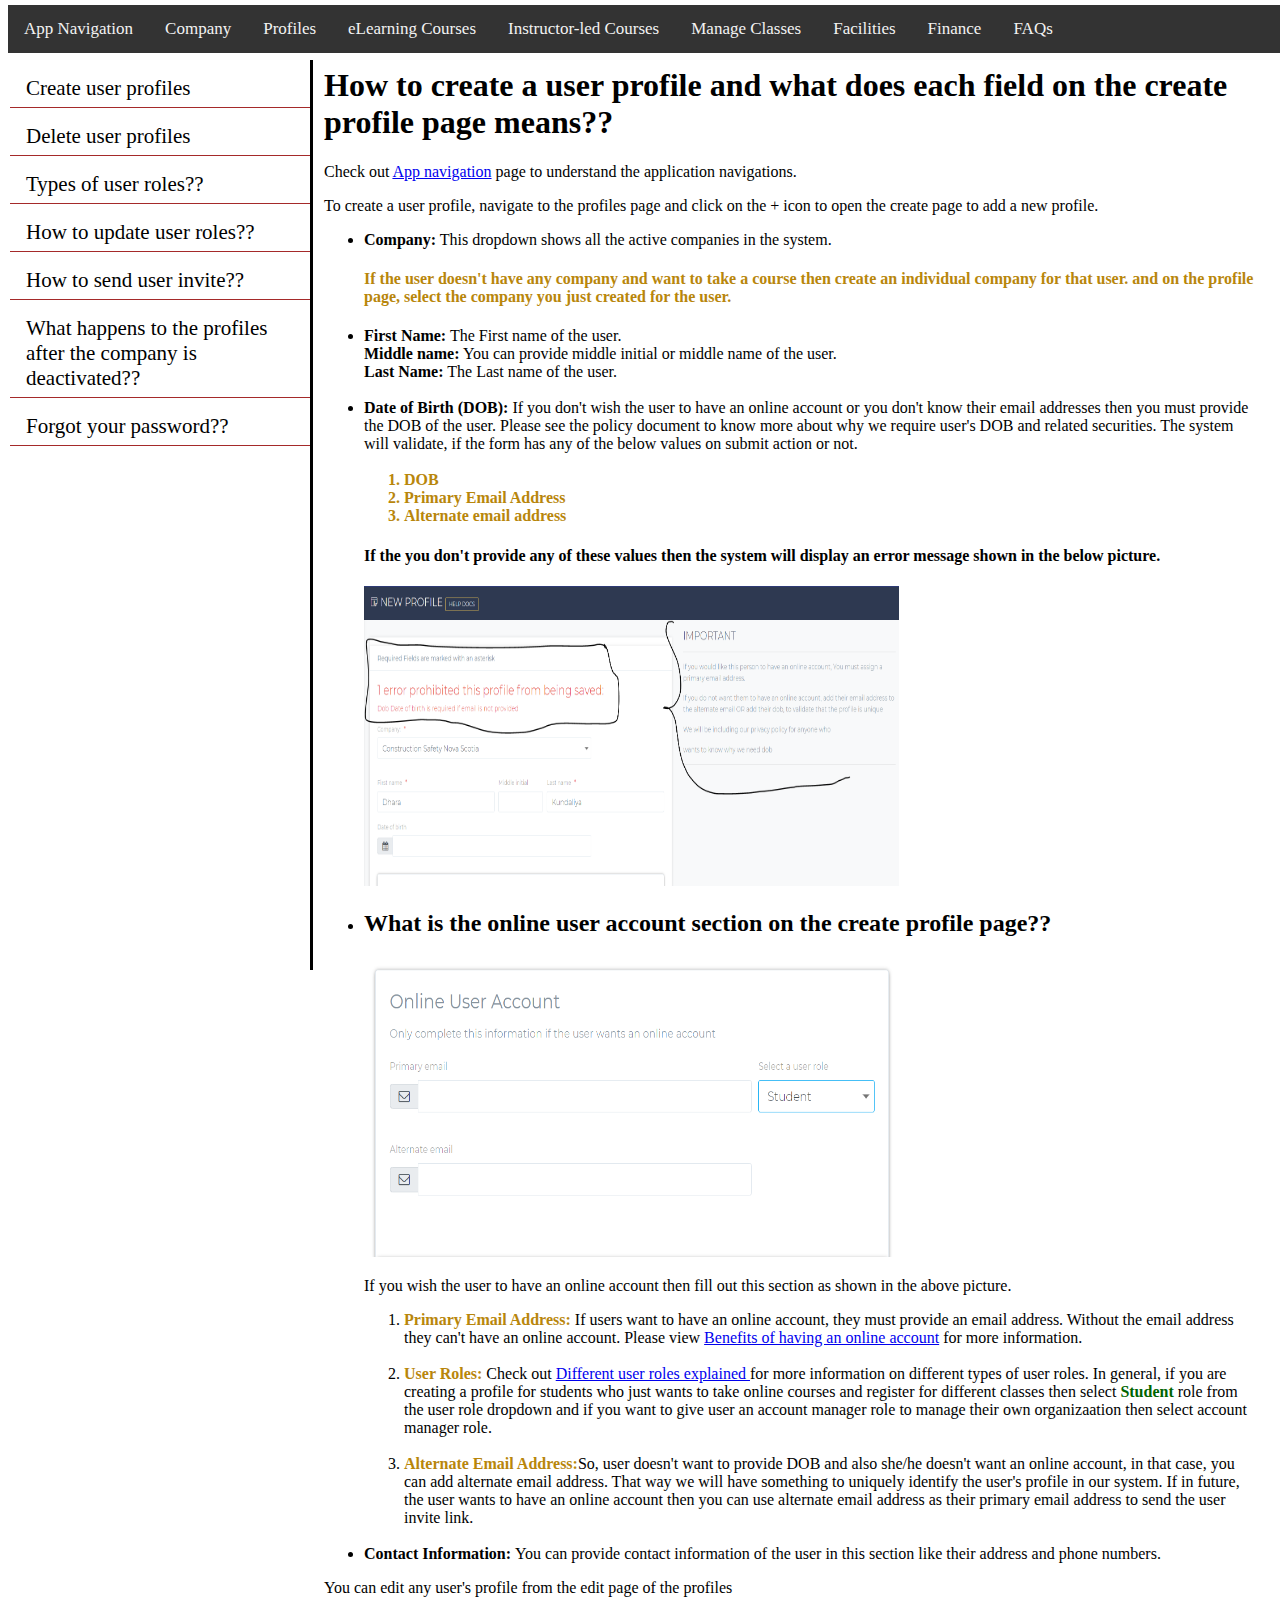
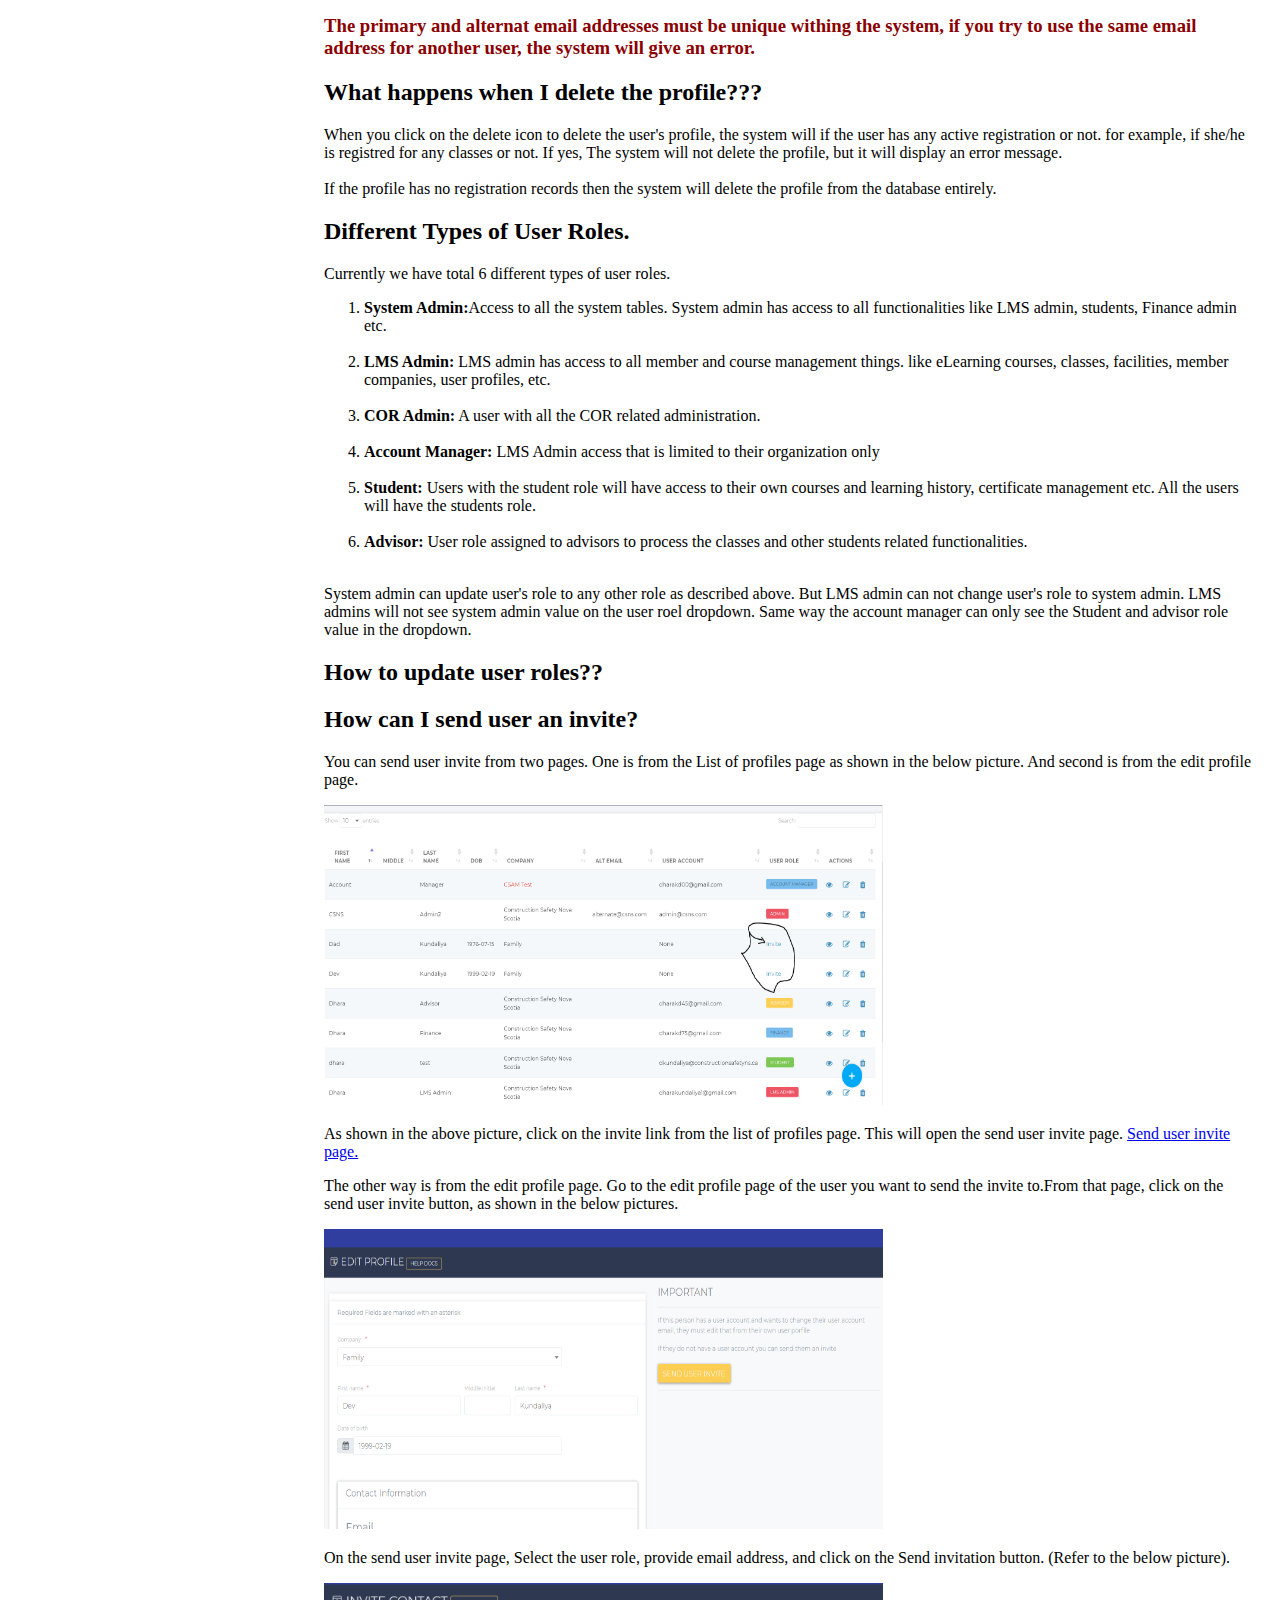
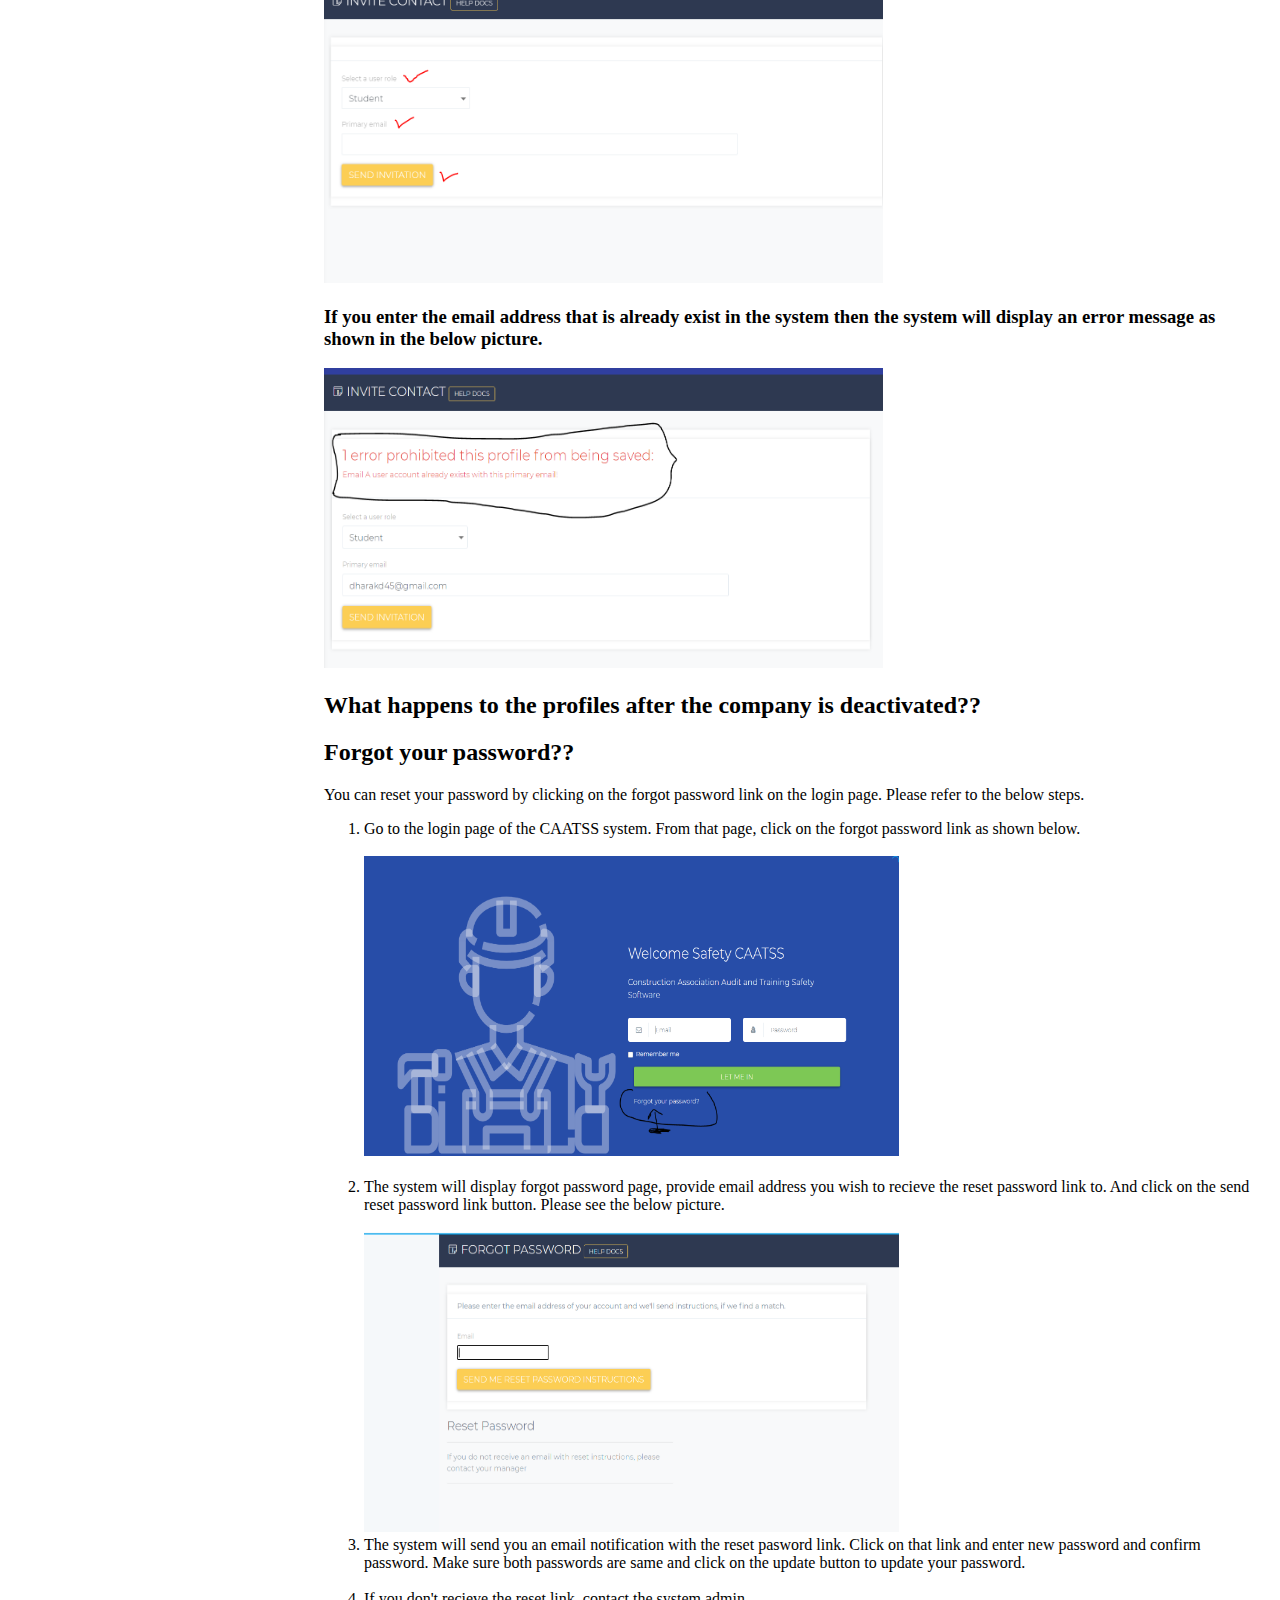
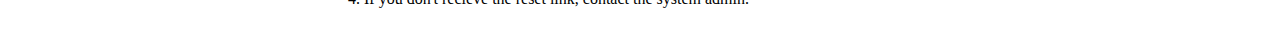
<file: profiles.html>
<!DOCTYPE HTML>
<html>
	<head>
		<title>General Information</title>
		<meta charset="utf-8" />
		<meta name="viewport" content="width=device-width, initial-scale=1" />
		<link rel="stylesheet" href="css/css.css" />
	</head>
    <body>
    <div class="navbar">
        <a href="index.html">App Navigation</a>
        <a href="Companies.html">Company</a>
        <a href="profiles.html">Profiles</a>
        <a href="eLearning.html">eLearning Courses</a>
        <a href="Instructor-led.html">Instructor-led Courses</a>
        <a href="classes.html">Manage Classes</a>
        <a href="Facilities.html">Facilities</a>
        <a href="Finance.html">Finance </a>
        <a href="FAQs.html"> FAQs</a>
    </div>

<div class="main">
<div class="sidenav">
  <a href="#createprofile">Create user profiles</a>
  <a href="#editprofile">Delete user profiles</a>
  <a href="#userroles"> Types of user roles??</a>
   <a href="#updateroles"> How to update user roles??</a>
  <a href="#userinvite"> How to send user invite??</a>
<a href="#deactivated"> What happens to the profiles after the company is deactivated??</a>
  <a href="#forgetpass"> Forgot your password??</a>
</div>
    
<article id="createprofile">
<h1> How to create a user profile and what does each field on the create profile page means?? </h1>
<p> Check out <a href="index.html"> App navigation</a> page to understand the application navigations.</p>

To create a user profile, navigate to the profiles page and click on the + icon to open the create page to add a new profile. 

<ul> 
    
    <li>
        <b>Company:</b> This dropdown shows all the active companies in the system.  <h4 style="color: darkgoldenrod"> If the user doesn't have any company and want to take a course then create an individual company for that user. and on the profile page, select the company you just created for the user. </h4>
    </li>
    <li>
    <b>First Name:</b> The First name of the user.<br>
    <b>Middle name:</b> You can provide middle initial or middle name of the user. <br>
    <b> Last Name:</b> The Last name of the user. 
    </li><br>
    <li>
    <b> Date of Birth (DOB):</b> If you don't wish the user to have an online account or you don't know their email addresses then you must provide the DOB of the user. Please see the policy document to know more about why we require user's DOB and related securities. The system will validate, if the form has any of the below values on submit action or not.<br><br>
    <b style="color: darkgoldenrod"> <ol> <li> DOB</li> <li> Primary Email Address</li> <li> Alternate email address</li></ol></b>
    <h4>If the you don't provide any of these values then the system will display an error message shown in the below picture.</h4>
    <img src="images/profile_1.PNG" class="images" />
    </li>
    
    <li>
    <h2> What is the online user account section on the create profile page??</h2>
    <img src="images/profile_2.PNG" class="images" />
        
    <p>If you wish the user to have an online account then fill out this section as shown in the above picture. </p>
    <ol>
    <li> <b style="color: darkgoldenrod"> Primary Email Address:</b> If users want to have an online account, they must provide an email address. Without the email address they can't have an online account. Please view <a href="#onlineaccount">Benefits of having an online account</a> for more information. </li> <br>
        
    <li><b style="color: darkgoldenrod"> User Roles:</b> Check out <a href="#userroles">Different user roles explained </a> for more information on different types of user roles. In general, if you are creating a profile for students who just wants to take online courses and register for different classes then select <b style="color: darkgreen"> Student </b>role from the user role dropdown and if you want to give user an account manager role to manage their own organizaation then select account manager role. </li><br>
        
    <li>
      <b style="color: darkgoldenrod"> Alternate Email Address:</b>So, user doesn't want to provide DOB and also she/he doesn't want an online account, in that case, you can add alternate email address. That way we will have something to uniquely identify the user's profile in our system. If in future, the user wants to have an online account then you can use alternate email address as their primary email address to send the user invite link.
    </li>
    </ol>
    </li><br>
    
    <li> <b>Contact Information: </b> You can provide contact information of the user in this section like their address and phone numbers.</li>
</ul>  
    
</article>
    
<article id="editprofile">
<p> You can edit any user's profile from the edit page of the profiles </p>
    
<h3 style="color: darkred">The primary and alternat email addresses must be unique withing the system, if you try to use the same email address for another user, the system will give an error. </h3>
    
<h2> What happens when I delete the profile???</h2>  
<p> When you click on the delete icon to delete the user's profile, the system will if the user has any active registration or not. for example, if she/he is registred for any classes or not. If yes, The system will not delete the profile, but it will display an error message. <br> <br> If the profile has no registration records then the system will delete the profile from the database entirely. </p>
    
</article>
  
<article id="userroles">
<h2> Different Types of User Roles. </h2>
<p>Currently we have total 6 different types of user roles. </p>
    <ol>
        <li>
        <b> System Admin:</b>Access to all the system tables. System admin has access to all functionalities like LMS admin, students, Finance admin etc.  
        </li><br>
        <li><b>LMS Admin:</b> LMS admin has access to all member and course management things. like eLearning courses, classes, facilities, member companies, user profiles, etc.</li><br>
        
        <li>
        <b> COR Admin:</b> A user with all the COR related administration. 
        </li><br>
        <li><b> Account Manager:</b>
        LMS Admin access that is limited to their organization only
        </li><br>
        <li><b>Student:</b>
        Users with the student role will have access to their own courses and learning history, certificate management etc. All the users will have the students role. 
        </li><br>
        <li><b>Advisor:</b>
        User role assigned to advisors to process the classes and other students related functionalities. 
     </li><br>    
    </ol>
    <p> System admin can update user's role to any other role as described above. But LMS admin can not change user's role to system admin. LMS admins will not see system admin value on the user roel dropdown. Same way the account manager can only see the Student and advisor role value in the dropdown.</p>
</article>
    
<article id="updateroles">
    
    <h2> How to update user roles??</h2>
    
</article>
    
<article id="userinvite">
  
<h2> How can I send user an invite? </h2>  
<p> You can send user invite from two pages. One is from the List of profiles page as shown in the below picture. And second is from the edit profile page.  </p>
    <img src="images/profile_3.PNG" class="images" />
<p> As shown in the above picture, click on the invite link from the list of profiles page. This will open the send user invite page. <a href="#invite">Send user invite page.</a> </p>
    
<p> The other way is from the edit profile page. Go to the edit profile page of the user you want to send the invite to.From that page, click on the send user invite button, as shown in the below pictures. </p>
    <img src="images/profile_4.PNG" class="images" />
    <p> On the send user invite page, Select the user role, provide email address, and click on the Send invitation button. (Refer to the below picture). </p>
    <img src="images/profile_5.PNG" class="images" />
   <h3> If you enter the email address that is already exist in the system then the system will display an error message as shown in the below picture. </h3>
    
    <img src="images/profile_6.PNG" class="images" />
</article>
    
<article id="deactivated">
    
<h2> What happens to the profiles after the company is deactivated?? </h2>    
</article>
    
<article id="forgetpass">
  <h2>Forgot your password??</h2>  
    <p>You can reset your password by clicking on the forgot password link on the login page. Please refer to the below steps.</p>
    
    <ol>
    <li> 
    Go to the login page of the CAATSS system. From that page, click on the forgot password link as shown below.   
    </li><br>
        <img src="images/profile_7.PNG" class="images" /><br>
        <br>
        <li> The system will display forgot password page, provide email address you wish to recieve the reset password link to. And click on the send reset password link button. Please see the below picture. </li><br>
    <img src="images/profile_8.PNG" class="images" /><br>
        <li> The system will send you an email notification with the reset pasword link. Click on that link and enter new password and confirm password. Make sure both passwords are same and click on the update button to update your password. </li><br>
        
        <li> If you don't recieve the reset link, contact the system admin. </li>
    </ol>
</article>
    
</div>
</body>
    
</html>
</file>
<file: css/css.css>
<style>
body {margin:0;}

.navbar {
  overflow: hidden;
  background-color: #333;
  position: fixed;
  top: 0;
  width: 100%;
    margin-top:5px;
}

.navbar a {
  float: left;
  display: block;
  color: #f2f2f2;
  text-align: center;
  padding: 14px 16px;
  text-decoration: none;
  font-size: 17px;
}

.navbar a:hover {
  background: #ddd;
  color: black;
}
.main {
  padding: 16px; /* padding: 0px 10px; */
  margin-left:300px;
  margin-top: 30px;
 
}
.sidenav {
  height: 100%;
  width: 300px;
  position: fixed;
  z-index: 1;
  top: 0;
  left: 0;
  background-color: white;
  overflow-x: hidden;
  padding-top: 10px;
  margin-top:60px;
  margin-left: 10px;
border-right: solid 3px black;
  
}

.sidenav a {
  padding: 6px 8px 6px 16px;
  text-decoration: none;
  font-size: 21px;
  color: black;
  display: block;
    margin-bottom:10px;
    border-bottom: solid 1px brown;
}

.sidenav a:hover {
  color: skyblue;
}


.images{
    width: 60%;
    height: 300px;

}
</style>
</file>
